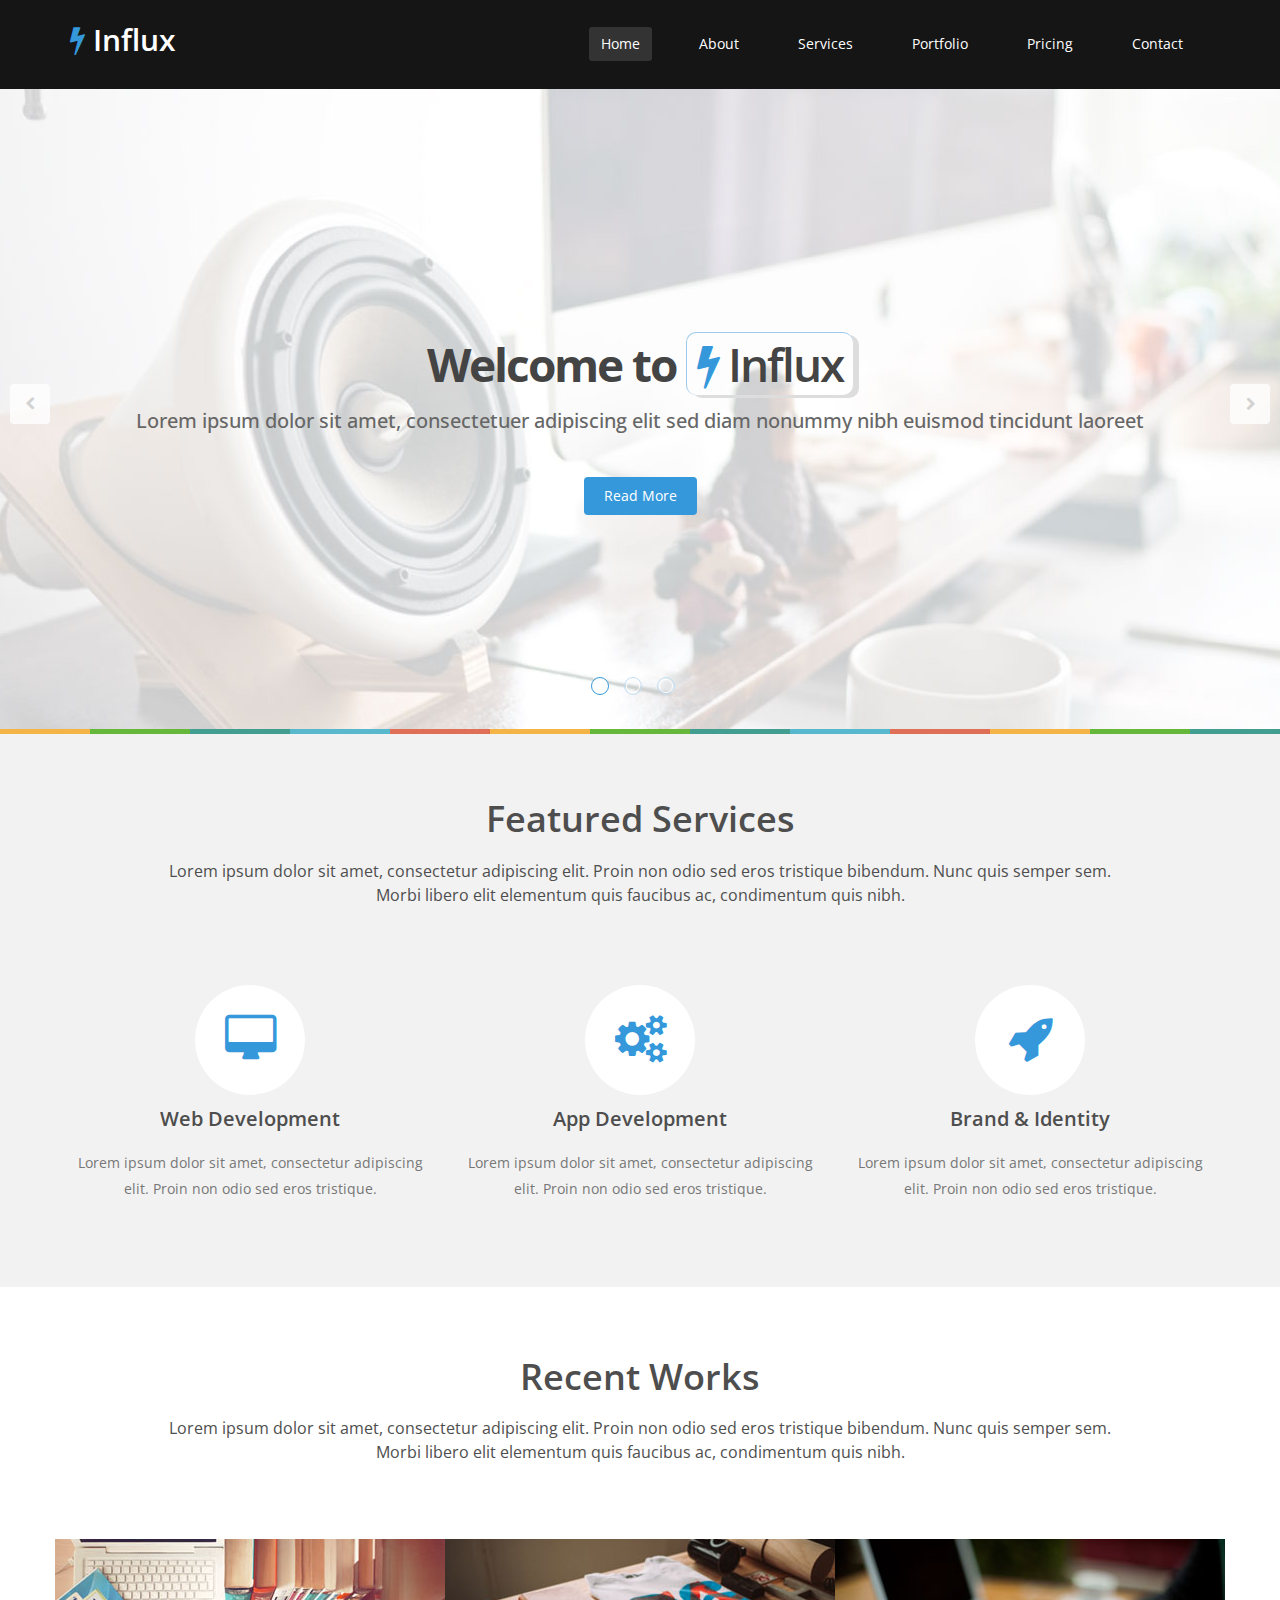
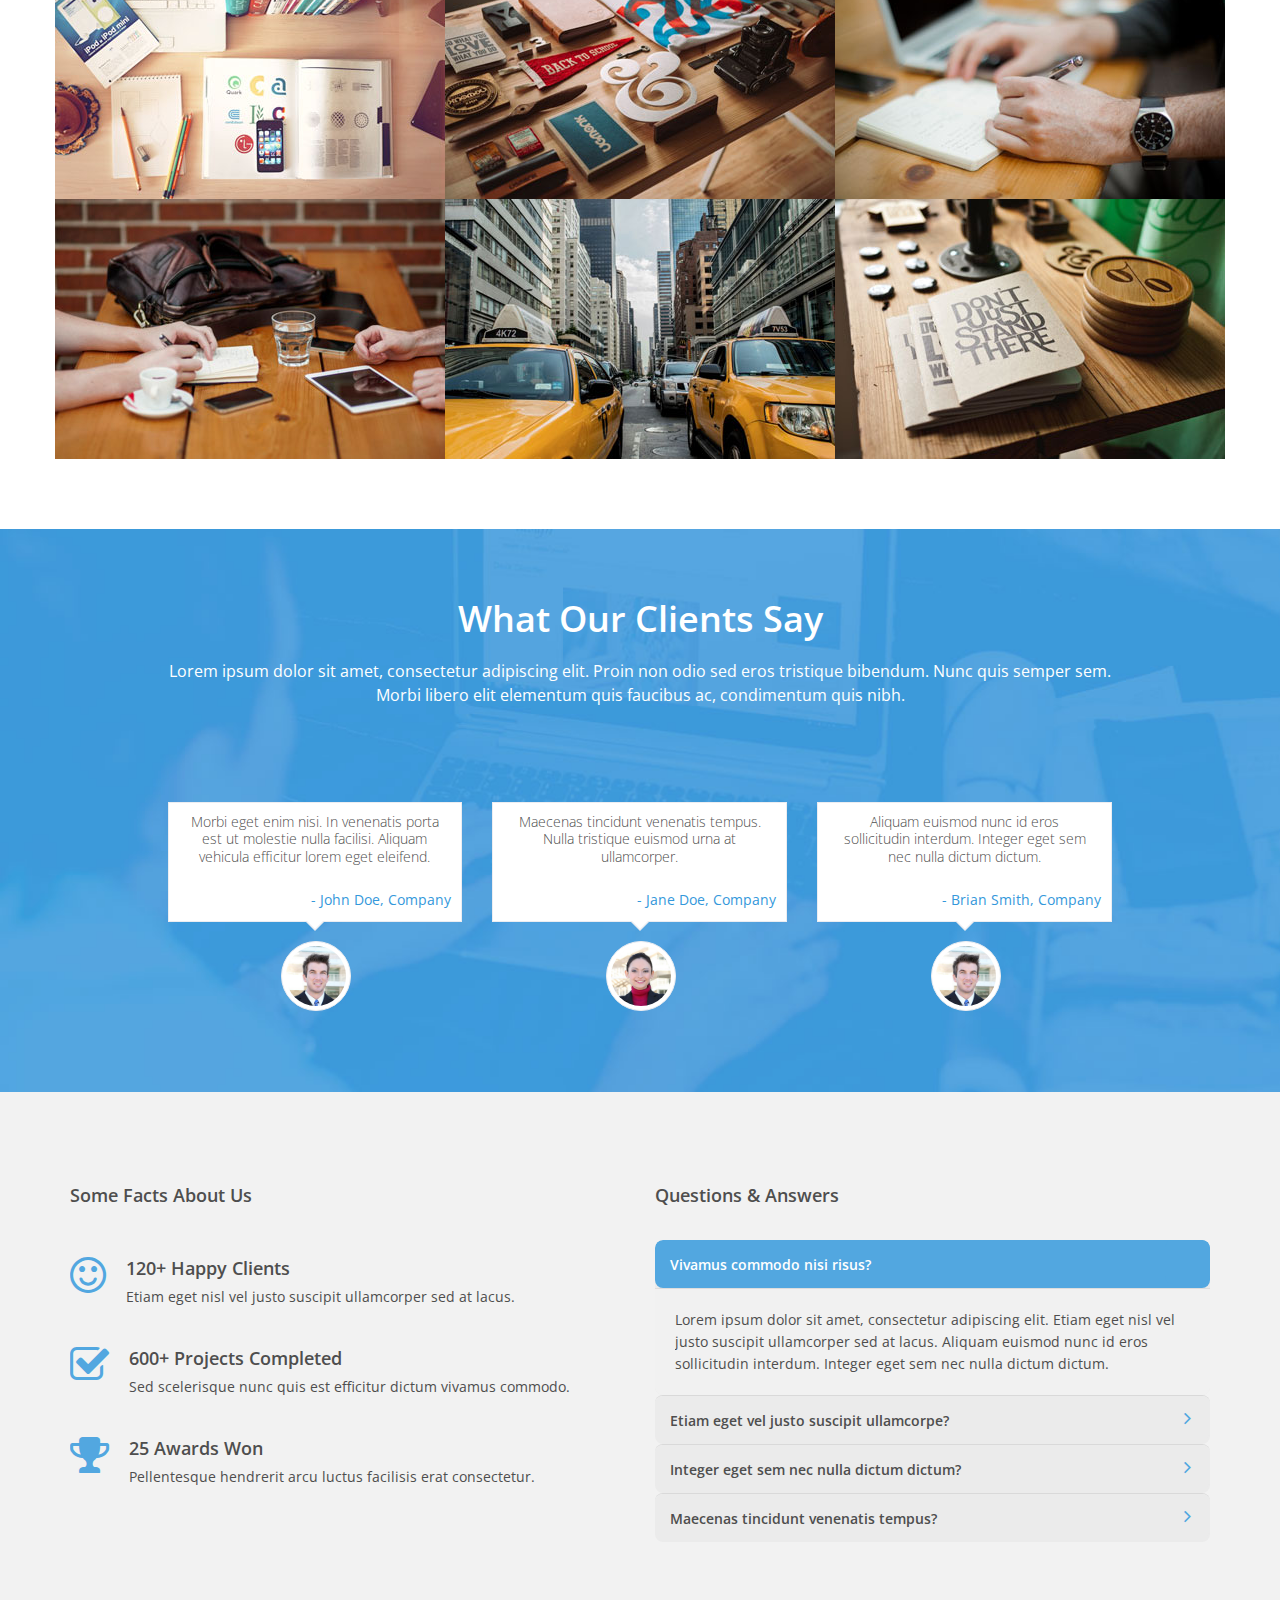
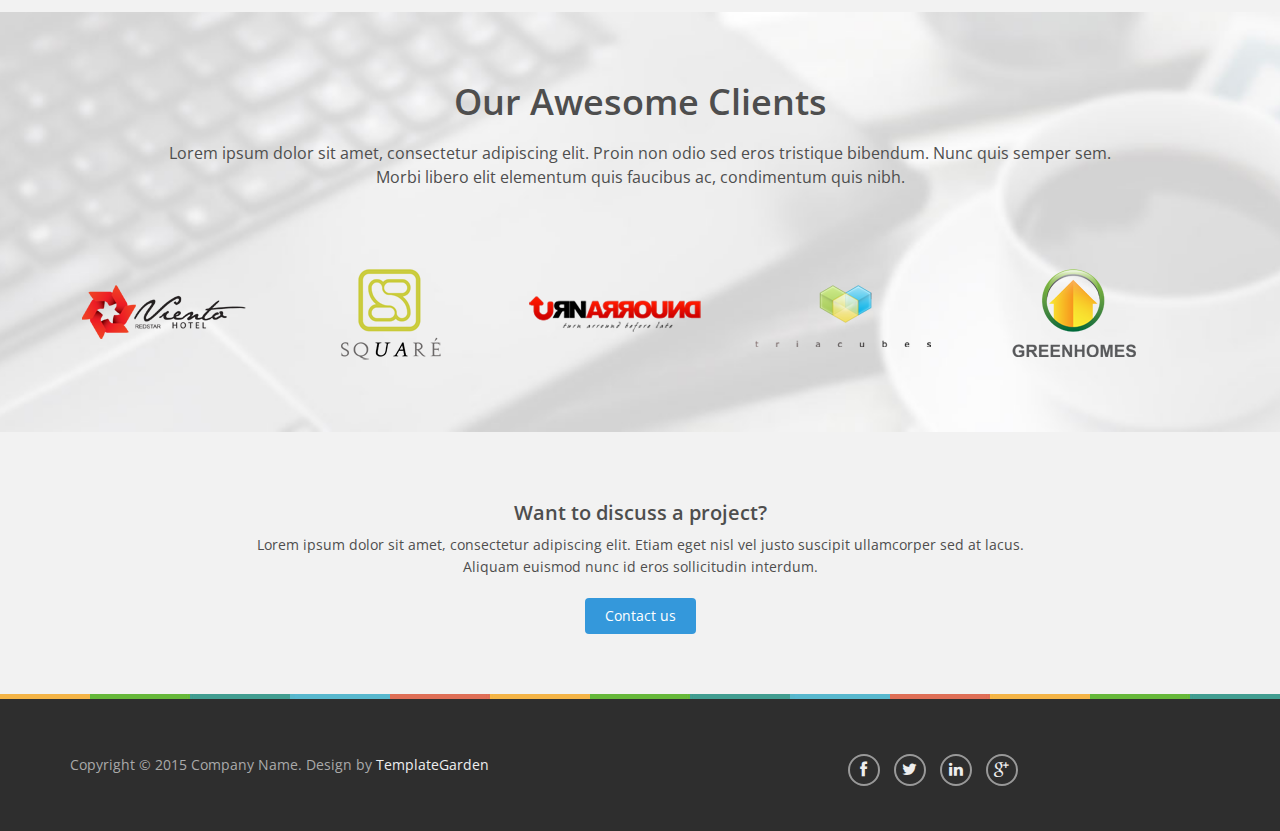
<file: Assignment 5/influx/index.html>
<!DOCTYPE html>
<html lang="en">
<head>
<meta charset="utf-8">
<meta name="viewport" content="width=device-width, initial-scale=1.0">
<title>Influx</title>
<meta name="description" content="">

<!-- core CSS -->
<link href="css/bootstrap.min.css" rel="stylesheet">
<link href="css/font-awesome.min.css" rel="stylesheet">
<link href="css/prettyPhoto.css" rel="stylesheet">
<link href="css/main.css" rel="stylesheet">
<link href="css/responsive.css" rel="stylesheet">
<!--[if lt IE 9]>
    <script src="js/html5shiv.js"></script>
    <script src="js/respond.min.js"></script>
    <![endif]-->
</head>
<!--/head-->

<body class="homepage">
<header id="header">
  <nav class="navbar navbar-inverse" role="banner">
    <div class="container">
      <div class="navbar-header">
        <button type="button" class="navbar-toggle" data-toggle="collapse" data-target=".navbar-collapse"> <span class="sr-only">Toggle navigation</span> <span class="icon-bar"></span> <span class="icon-bar"></span> <span class="icon-bar"></span> </button>
        <a class="navbar-brand" href="index.html"><i class="fa fa-bolt"></i> Influx</a></div>
      <div class="collapse navbar-collapse navbar-right">
        <ul class="nav navbar-nav">
          <li class="active"><a href="index.html">Home</a></li>
          <li><a href="about-us.html">About</a></li>
          <li><a href="services.html">Services</a></li>
          <li><a href="portfolio.html">Portfolio</a></li>
          <li><a href="pricing.html">Pricing</a></li>
          <li><a href="contact-us.html">Contact</a></li>
        </ul>
      </div>
    </div>
    <!--/.container--> 
  </nav>
  <!--/nav--> 
  
</header>
<!--/header-->

<section id="main-slider" class="no-margin">
  <div class="carousel slide">
    <ol class="carousel-indicators">
      <li data-target="#main-slider" data-slide-to="0" class="active"></li>
      <li data-target="#main-slider" data-slide-to="1"></li>
      <li data-target="#main-slider" data-slide-to="2"></li>
    </ol>
    <div class="carousel-inner">
      <div class="item active" style="background-image: url(images/slider/bg1.jpg)">
        <div class="container">
          <div class="row slide-margin">
            <div class="col-sm-12">
              <div class="carousel-content">
                <h1>Welcome to <span class="logo"><i class="fa fa-bolt"></i> Influx</span></h1>
                <h2>Lorem ipsum dolor sit amet, consectetuer adipiscing elit sed diam nonummy nibh euismod tincidunt laoreet</h2>
                <a class="btn-slide" href="about-us.html">Read More</a> </div>
            </div>
          </div>
        </div>
      </div>
      <!--/.item-->
      
      <div class="item" style="background-image: url(images/slider/bg2.jpg)">
        <div class="container">
          <div class="row slide-margin">
            <div class="col-sm-12">
              <div class="carousel-content">
                <h1>Typi non habent claritatem insitam</h1>
                <h2>Lorem ipsum dolor sit amet, consectetuer adipiscing elit sed diam nonummy nibh euismod tincidunt laoreet</h2>
                <a class="btn-slide" href="about-us.html">Read More</a> </div>
            </div>
          </div>
        </div>
      </div>
      <!--/.item-->
      
      <div class="item" style="background-image: url(images/slider/bg3.jpg)">
        <div class="container">
          <div class="row slide-margin">
            <div class="col-sm-12">
              <div class="carousel-content">
                <h1>Mirum est notare quam littera gothica</h1>
                <h2>Lorem ipsum dolor sit amet, consectetuer adipiscing elit sed diam nonummy nibh euismod tincidunt laoreet</h2>
                <a class="btn-slide" href="about-us.html">Read More</a> </div>
            </div>
          </div>
        </div>
      </div>
      <!--/.item--> 
    </div>
    <!--/.carousel-inner--> 
  </div>
  <!--/.carousel--> 
  <a class="prev hidden-xs" href="#main-slider" data-slide="prev"> <i class="fa fa-chevron-left"></i> </a> <a class="next hidden-xs" href="#main-slider" data-slide="next"> <i class="fa fa-chevron-right"></i> </a> </section>
<!--/#main-slider-->
<div class="color-border"> </div>
<section id="feature" >
  <div class="container">
    <div class="center">
      <h2>Featured Services</h2>
      <p class="lead">Lorem ipsum dolor sit amet, consectetur adipiscing elit. Proin non odio sed eros tristique bibendum. Nunc quis semper sem.<br>
        Morbi libero elit elementum quis faucibus ac, condimentum quis nibh.</p>
    </div>
    <div class="row">
      <div class="features">
        <div class="col-md-4 col-sm-6">
          <div class="feature-wrap"> <i class="fa fa-desktop"></i>
            <h2>Web Development</h2>
            <h3>Lorem ipsum dolor sit amet, consectetur adipiscing elit. Proin non odio sed eros tristique.</h3>
          </div>
        </div>
        <!--/.col-md-4-->
        
        <div class="col-md-4 col-sm-6">
          <div class="feature-wrap"> <i class="fa fa-cogs"></i>
            <h2>App Development</h2>
            <h3>Lorem ipsum dolor sit amet, consectetur adipiscing elit. Proin non odio sed eros tristique.</h3>
          </div>
        </div>
        <!--/.col-md-4-->
        
        <div class="col-md-4 col-sm-6">
          <div class="feature-wrap"> <i class="fa fa-rocket"></i>
            <h2>Brand &amp; Identity</h2>
            <h3>Lorem ipsum dolor sit amet, consectetur adipiscing elit. Proin non odio sed eros tristique.</h3>
          </div>
        </div>
        <!--/.col-md-4--> 
      </div>
      <!--/.services--> 
    </div>
    <!--/.row--> 
  </div>
  <!--/.container--> 
</section>
<!--/#feature-->

<section id="recent-works">
  <div class="container">
    <div class="center">
      <h2>Recent Works</h2>
      <p class="lead">Lorem ipsum dolor sit amet, consectetur adipiscing elit. Proin non odio sed eros tristique bibendum. Nunc quis semper sem.<br>
        Morbi libero elit elementum quis faucibus ac, condimentum quis nibh.</p>
    </div>
    <div class="row">
      <div class="col-xs-12 col-sm-4 col-md-4">
        <div class="recent-work-wrap"> <img class="img-responsive" src="images/portfolio/recent/item1.jpg" alt="">
          <div class="overlay">
            <div class="recent-work-inner">
              <h3><a href="#">Lorem Ipsum</a> </h3>
              <p>Lorem ipsum dolor sit amet, consectetur adipiscing elit. Proin non odio sed eros tristique bibendum.</p>
              <a class="preview" href="images/portfolio/full/item1.jpg" rel="prettyPhoto" title=""><i class="fa fa-search"></i> View</a> </div>
          </div>
        </div>
      </div>
      <div class="col-xs-12 col-sm-4 col-md-4">
        <div class="recent-work-wrap"> <img class="img-responsive" src="images/portfolio/recent/item2.jpg" alt="">
          <div class="overlay">
            <div class="recent-work-inner">
              <h3><a href="#">Lorem Ipsum</a></h3>
              <p>Lorem ipsum dolor sit amet, consectetur adipiscing elit. Proin non odio sed eros tristique bibendum.</p>
              <a class="preview" href="images/portfolio/full/item2.jpg" rel="prettyPhoto"><i class="fa fa-search"></i> View</a> </div>
          </div>
        </div>
      </div>
      <div class="col-xs-12 col-sm-4 col-md-4">
        <div class="recent-work-wrap"> <img class="img-responsive" src="images/portfolio/recent/item3.jpg" alt="">
          <div class="overlay">
            <div class="recent-work-inner">
              <h3><a href="#">Lorem Ipsum</a></h3>
              <p>Lorem ipsum dolor sit amet, consectetur adipiscing elit. Proin non odio sed eros tristique bibendum.</p>
              <a class="preview" href="images/portfolio/full/item3.jpg" rel="prettyPhoto"><i class="fa fa-search"></i> View</a> </div>
          </div>
        </div>
      </div>
      <div class="col-xs-12 col-sm-4 col-md-4">
        <div class="recent-work-wrap"> <img class="img-responsive" src="images/portfolio/recent/item4.jpg" alt="">
          <div class="overlay">
            <div class="recent-work-inner">
              <h3><a href="#">Lorem Ipsum</a></h3>
              <p>Lorem ipsum dolor sit amet, consectetur adipiscing elit. Proin non odio sed eros tristique bibendum.</p>
              <a class="preview" href="images/portfolio/full/item4.jpg" rel="prettyPhoto"><i class="fa fa-search"></i> View</a> </div>
          </div>
        </div>
      </div>
      <div class="col-xs-12 col-sm-4 col-md-4">
        <div class="recent-work-wrap"> <img class="img-responsive" src="images/portfolio/recent/item5.jpg" alt="">
          <div class="overlay">
            <div class="recent-work-inner">
              <h3><a href="#">Lorem Ipsum</a></h3>
              <p>Lorem ipsum dolor sit amet, consectetur adipiscing elit. Proin non odio sed eros tristique bibendum.</p>
              <a class="preview" href="images/portfolio/full/item5.jpg" rel="prettyPhoto"><i class="fa fa-search"></i> View</a> </div>
          </div>
        </div>
      </div>
      <div class="col-xs-12 col-sm-4 col-md-4">
        <div class="recent-work-wrap"> <img class="img-responsive" src="images/portfolio/recent/item6.jpg" alt="">
          <div class="overlay">
            <div class="recent-work-inner">
              <h3><a href="#">Lorem Ipsum</a></h3>
              <p>Lorem ipsum dolor sit amet, consectetur adipiscing elit. Proin non odio sed eros tristique bibendum.</p>
              <a class="preview" href="images/portfolio/full/item6.jpg" rel="prettyPhoto"><i class="fa fa-search"></i> View</a> </div>
          </div>
        </div>
      </div>
    </div>
    <!--/.row--> 
  </div>
  <!--/.container--> 
</section>
<!--/#recent-works-->

<section id="testimonials" class="service-item">
  <div class="container">
    <div class="center">
      <h2>What Our Clients Say</h2>
      <p class="lead">Lorem ipsum dolor sit amet, consectetur adipiscing elit. Proin non odio sed eros tristique bibendum. Nunc quis semper sem.<br>
        Morbi libero elit elementum quis faucibus ac, condimentum quis nibh.</p>
    </div>
    <div class="row">
      <div class="col-md-10 col-md-offset-1">
        <div class="row testimonials">
          <div class="col-sm-4">
            <blockquote>
              <p class="clients-words">Morbi eget enim nisi. In venenatis porta est ut molestie nulla facilisi. Aliquam vehicula efficitur lorem eget eleifend.</p>
              <span class="clients-name">- John Doe, Company</span> <img class="img-circle img-thumbnail" src="images/testimonials/man1.jpg"> </blockquote>
          </div>
          <div class="col-sm-4">
            <blockquote>
              <p class="clients-words">Maecenas tincidunt venenatis tempus. Nulla tristique euismod urna at ullamcorper.</p>
              <span class="clients-name">- Jane Doe, Company</span> <img class="img-circle img-thumbnail" src="images/testimonials/woman1.jpg"> </blockquote>
          </div>
          <div class="col-sm-4">
            <blockquote>
              <p  class="clients-words">Aliquam euismod nunc id eros sollicitudin interdum. Integer eget sem nec nulla dictum dictum.</p>
              <span class="clients-name">- Brian Smith, Company</span> <img class="img-circle img-thumbnail" src="images/testimonials/man1.jpg"> </blockquote>
          </div>
        </div>
        <!--/.row--> 
      </div>
      <!--/.col--> 
    </div>
    <!--/.row--> 
  </div>
  <!--/.container--> 
</section>
<!--/#testimonials-->

<section id="middle">
  <div class="container">
    <div class="row">
      <div class="col-sm-6">
        <h3>Some Facts About Us</h3>
        <br>
        <div class="media"> <i class="fa fa-smile-o pull-left fa-3x"></i>
          <div class="media-body">
            <h3 class="media-heading"> 120+ Happy Clients </h3>
            Etiam eget nisl vel justo suscipit ullamcorper sed at lacus.</div>
        </div>
        <br>
        <div class="media"> <i class="fa fa-check-square-o pull-left fa-3x"></i>
          <div class="media-body">
            <h3 class="media-heading"> 600+ Projects Completed </h3>
            Sed scelerisque nunc quis est efficitur dictum vivamus commodo.</div>
        </div>
        <br>
        <div class="media"> <i class="fa fa-trophy pull-left fa-3x"></i>
          <div class="media-body">
            <h3 class="media-heading"> 25 Awards Won </h3>
            Pellentesque hendrerit arcu luctus facilisis erat consectetur.</div>
        </div>
      </div>
      <!--/.col-sm-6-->
      
      <div class="col-sm-6">
        <div class="accordion">
          <h3>Questions & Answers</h3>
          <br>
          <div class="panel-group" id="accordion1">
            <div class="panel panel-default">
              <div class="panel-heading active">
                <h3 class="panel-title"> <a class="accordion-toggle" data-toggle="collapse" data-parent="#accordion1" href="#collapseOne1"> Vivamus commodo nisi risus? <i class="fa fa-angle-right pull-right"></i> </a> </h3>
              </div>
              <div id="collapseOne1" class="panel-collapse collapse in">
                <div class="panel-body">
                  <div class="media accordion-inner">
                    <div class="media-body">Lorem ipsum dolor sit amet, consectetur adipiscing elit. Etiam eget nisl vel justo suscipit ullamcorper sed at lacus. Aliquam euismod nunc id eros sollicitudin interdum. Integer eget sem nec nulla dictum dictum. </div>
                  </div>
                </div>
              </div>
            </div>
            <div class="panel panel-default">
              <div class="panel-heading">
                <h3 class="panel-title"> <a class="accordion-toggle" data-toggle="collapse" data-parent="#accordion1" href="#collapseTwo1"> Etiam eget vel justo suscipit ullamcorpe? <i class="fa fa-angle-right pull-right"></i> </a> </h3>
              </div>
              <div id="collapseTwo1" class="panel-collapse collapse">
                <div class="panel-body">Lorem ipsum dolor sit amet, consectetur adipiscing elit. Etiam eget nisl vel justo suscipit ullamcorper sed at lacus. Aliquam euismod nunc id eros sollicitudin interdum. Integer eget sem nec nulla dictum dictum. </div>
              </div>
            </div>
            <div class="panel panel-default">
              <div class="panel-heading">
                <h3 class="panel-title"> <a class="accordion-toggle" data-toggle="collapse" data-parent="#accordion1" href="#collapseThree1"> Integer eget sem nec nulla dictum dictum? <i class="fa fa-angle-right pull-right"></i> </a> </h3>
              </div>
              <div id="collapseThree1" class="panel-collapse collapse">
                <div class="panel-body">Lorem ipsum dolor sit amet, consectetur adipiscing elit. Etiam eget nisl vel justo suscipit ullamcorper sed at lacus. Aliquam euismod nunc id eros sollicitudin interdum. Integer eget sem nec nulla dictum dictum. </div>
              </div>
            </div>
            <div class="panel panel-default">
              <div class="panel-heading">
                <h3 class="panel-title"> <a class="accordion-toggle" data-toggle="collapse" data-parent="#accordion1" href="#collapseFour1"> Maecenas tincidunt venenatis tempus? <i class="fa fa-angle-right pull-right"></i> </a> </h3>
              </div>
              <div id="collapseFour1" class="panel-collapse collapse">
                <div class="panel-body">Lorem ipsum dolor sit amet, consectetur adipiscing elit. Etiam eget nisl vel justo suscipit ullamcorper sed at lacus. Aliquam euismod nunc id eros sollicitudin interdum. Integer eget sem nec nulla dictum dictum. </div>
              </div>
            </div>
          </div>
          <!--/#accordion1--> 
        </div>
      </div>
    </div>
    <!--/.row--> 
  </div>
  <!--/.container--> 
</section>
<!--/#middle-->

<section id="partner">
  <div class="container">
    <div class="center">
      <h2>Our Awesome Clients</h2>
      <p class="lead">Lorem ipsum dolor sit amet, consectetur adipiscing elit. Proin non odio sed eros tristique bibendum. Nunc quis semper sem.<br>
        Morbi libero elit elementum quis faucibus ac, condimentum quis nibh.</p>
    </div>
    <div class="partners">
      <ul>
        <li> <a href="#"><img class="img-responsive" src="images/partners/partner1.png"></a></li>
        <li> <a href="#"><img class="img-responsive" src="images/partners/partner2.png"></a></li>
        <li> <a href="#"><img class="img-responsive" src="images/partners/partner3.png"></a></li>
        <li> <a href="#"><img class="img-responsive" src="images/partners/partner4.png"></a></li>
        <li> <a href="#"><img class="img-responsive" src="images/partners/partner5.png"></a></li>
      </ul>
    </div>
  </div>
  <!--/.container--> 
</section>
<!--/#partner-->

<section id="get-started">
  <div class="container">
    <div class="row">
      <div class="col-sm-12">
        <h2>Want to discuss a project?</h2>
        <p>Lorem ipsum dolor sit amet, consectetur adipiscing elit. Etiam eget nisl vel justo suscipit ullamcorper sed at lacus.<br>
          Aliquam euismod nunc id eros sollicitudin interdum.</p>
        <a href="contact-us.html" class="btn btn-primary">Contact us</a> </div>
    </div>
  </div>
  <!--/.container--> 
</section>
<!--/#get-started-->

<div class="color-border"> </div>
<footer id="footer">
  <div class="container">
    <div class="row">
      <div class="col-sm-6">Copyright &copy; 2015 Company Name. Design by <a href="http://www.templategarden.com" rel="nofollow">TemplateGarden</a></div>
      <div class="col-sm-6">
        <div class="follow-us"> <a class="fa fa-facebook social-icon" href="#"></a> <a class="fa fa-twitter social-icon" href="#"></a> <a class="fa fa-linkedin social-icon" href="#"></a> <a class="fa fa-google-plus social-icon" href="#"></a> </div>
      </div>
    </div>
  </div>
</footer>
<!--/#footer--> 

<script src="js/jquery.js"></script> 
<script src="js/bootstrap.min.js"></script> 
<script src="js/jquery.prettyPhoto.js"></script> 
<script src="js/jquery.isotope.min.js"></script> 
<script src="js/main.js"></script>
</body>
</html>
</file>
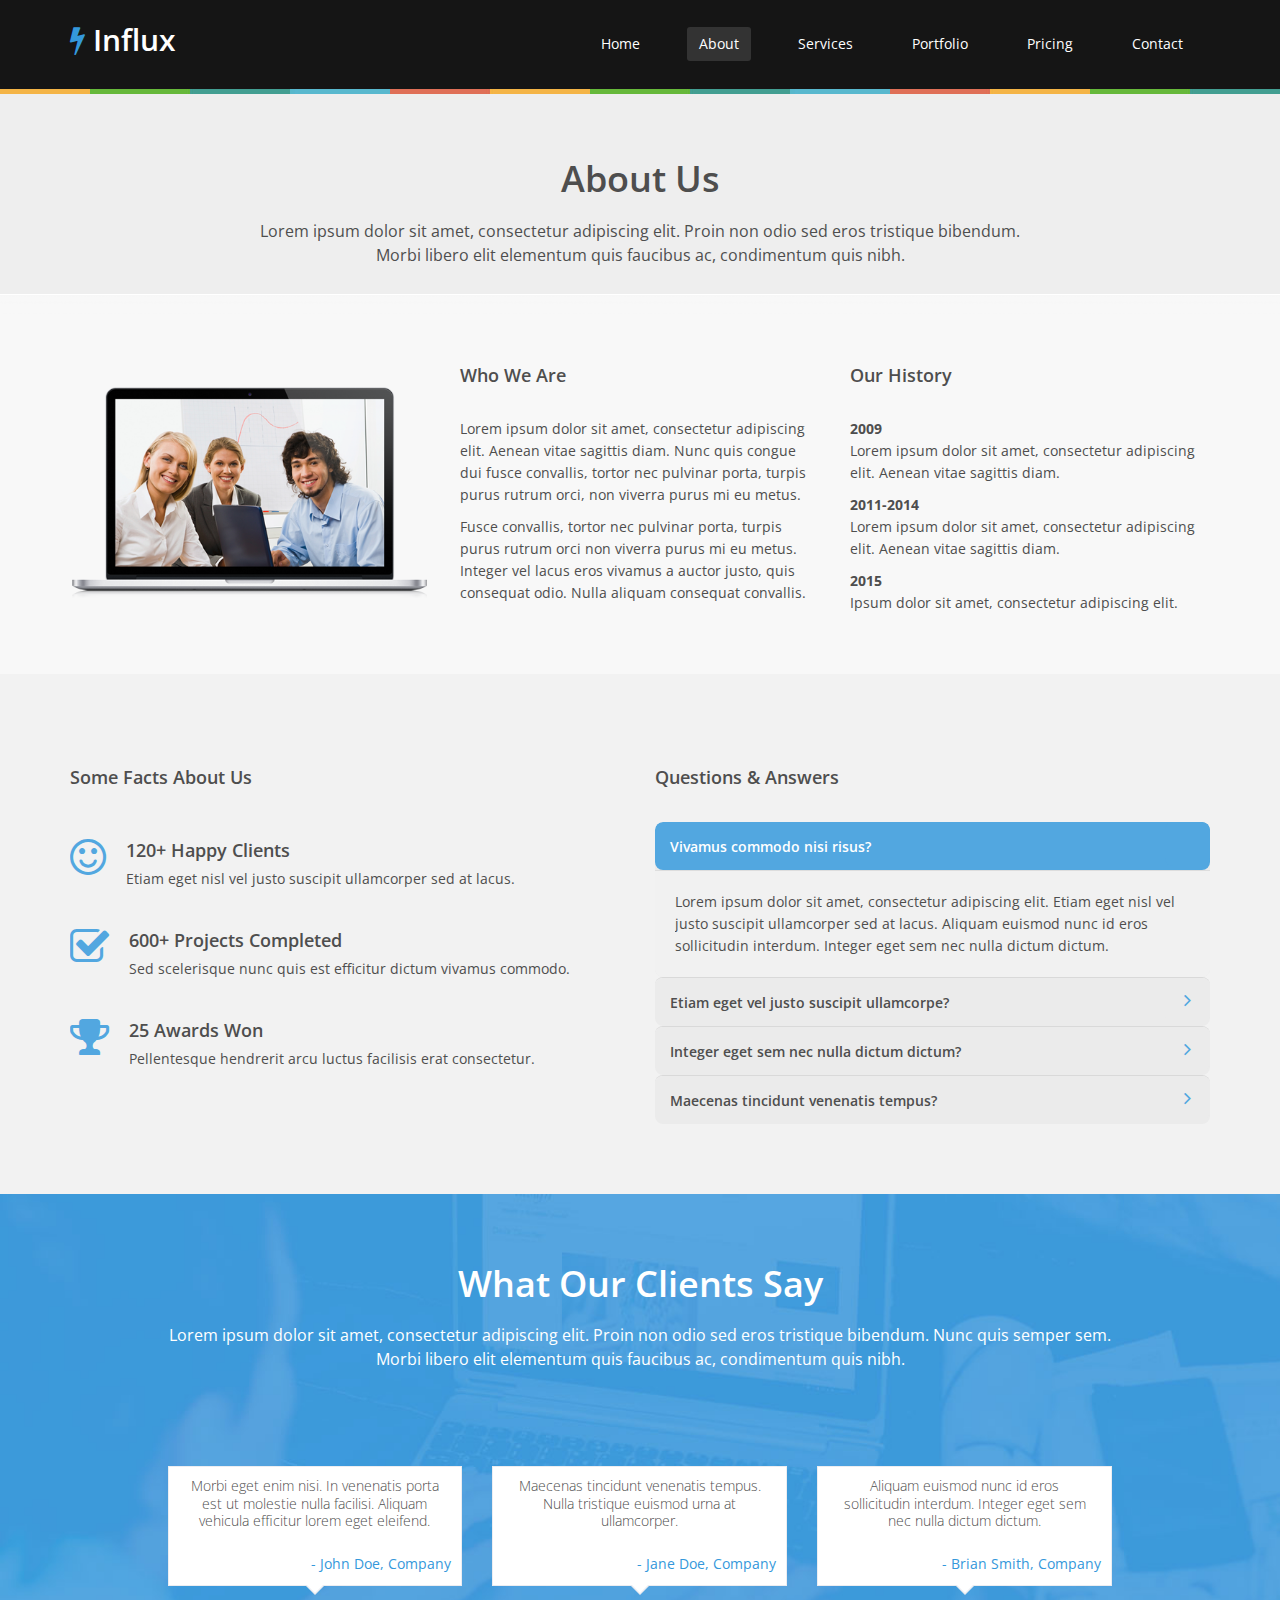
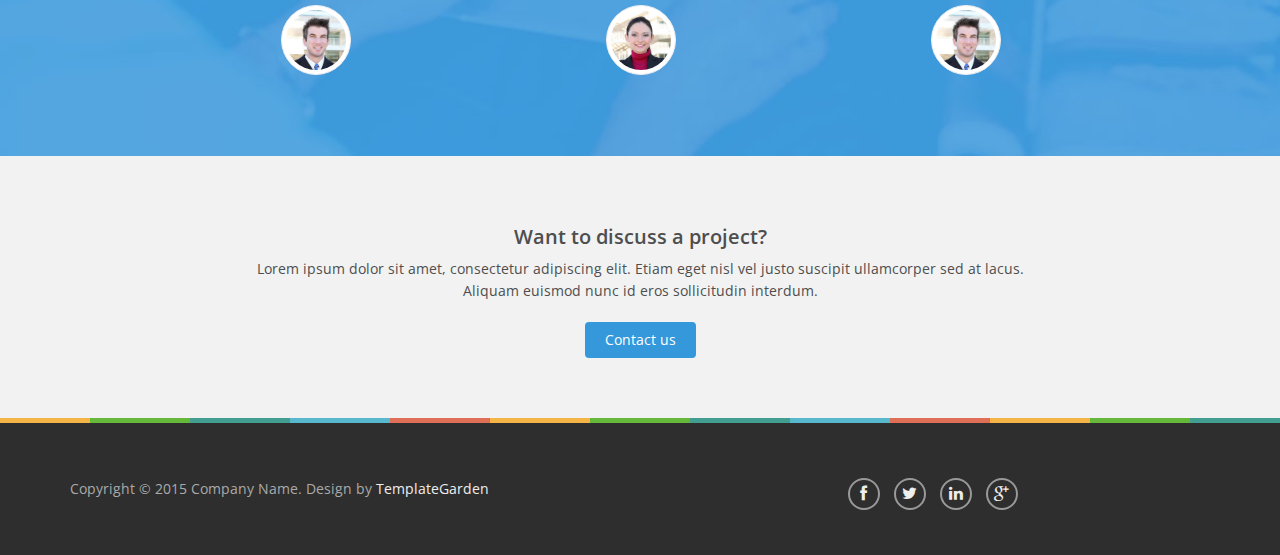
<file: Assignment 5/influx/about-us.html>
<!DOCTYPE html>
<html lang="en">
<head>
<meta charset="utf-8">
<meta name="viewport" content="width=device-width, initial-scale=1.0">
<title>Influx | About Us</title>
<meta name="description" content="">

<!-- core CSS -->
<link href="css/bootstrap.min.css" rel="stylesheet">
<link href="css/font-awesome.min.css" rel="stylesheet">
<link href="css/prettyPhoto.css" rel="stylesheet">
<link href="css/main.css" rel="stylesheet">
<link href="css/responsive.css" rel="stylesheet">

<!--[if lt IE 9]>
    <script src="js/html5shiv.js"></script>
    <script src="js/respond.min.js"></script>
    <![endif]-->
</head>
<!--/head-->

<body>
<header id="header">
  <nav class="navbar navbar-inverse" role="banner">
    <div class="container">
      <div class="navbar-header">
        <button type="button" class="navbar-toggle" data-toggle="collapse" data-target=".navbar-collapse"> <span class="sr-only">Toggle navigation</span> <span class="icon-bar"></span> <span class="icon-bar"></span> <span class="icon-bar"></span> </button>
        <a class="navbar-brand" href="index.html"><i class="fa fa-bolt"></i> Influx</a></a> </div>
      <div class="collapse navbar-collapse navbar-right">
        <ul class="nav navbar-nav">
          <li><a href="index.html">Home</a></li>
          <li class="active"><a href="about-us.html">About</a></li>
          <li><a href="services.html">Services</a></li>
          <li><a href="portfolio.html">Portfolio</a></li>
          <li><a href="pricing.html">Pricing</a></li>
          <li><a href="contact-us.html">Contact</a></li>
        </ul>
      </div>
    </div>
    <!--/.container--> 
  </nav>
  <!--/nav--> 
  
</header>
<!--/header-->
<div class="color-border"> </div>
<section id="inner-page">
  <div class="container">
    <div class="center">
      <h2>About Us</h2>
      <p class="lead">Lorem ipsum dolor sit amet, consectetur adipiscing elit. Proin non odio sed eros tristique bibendum.<br>
        Morbi libero elit elementum quis faucibus ac, condimentum quis nibh.</p>
    </div>
    <div class="about-us">
      <div class="row">
        <div class="col-md-4 col-sm-6"><img src="images/about.png" class="img-responsive" alt=""/> </div>
        <!--/.col-md-4-->
        
        <div class="col-md-4 col-sm-6">
          <h3>Who We Are</h3>
          <p>Lorem ipsum dolor sit amet, consectetur adipiscing elit. Aenean vitae sagittis diam. Nunc quis congue dui fusce convallis, tortor nec pulvinar porta, turpis purus rutrum orci, non viverra purus mi eu metus.</p>
          <p>Fusce convallis, tortor nec pulvinar porta, turpis purus rutrum orci non viverra purus mi eu metus. Integer vel lacus eros vivamus a auctor justo, quis consequat odio. Nulla aliquam consequat convallis.</p>
        </div>
        <!--/.col-md-4-->
        
        <div class="col-md-4 col-sm-6">
          <h3>Our History</h3>
          <p><strong>2009</strong><br>
            Lorem ipsum dolor sit amet, consectetur adipiscing elit. Aenean vitae sagittis diam.</p>
          <p><strong>2011-2014</strong><br>
            Lorem ipsum dolor sit amet, consectetur adipiscing elit. Aenean vitae sagittis diam.</p>
          <p><strong>2015</strong><br>
            Ipsum dolor sit amet, consectetur adipiscing elit.</p>
        </div>
        <!--/.col-md-4--> 
      </div>
      <!--/.row--> 
    </div>
  </div>
  <!--/.container--> 
</section>
<!--/inner-page-->

<section id="middle">
  <div class="container">
    <div class="row">
      <div class="col-sm-6">
        <h3>Some Facts About Us</h3>
        <br>
        <div class="media"> <i class="fa fa-smile-o pull-left fa-3x"></i>
          <div class="media-body">
            <h3 class="media-heading"> 120+ Happy Clients </h3>
            Etiam eget nisl vel justo suscipit ullamcorper sed at lacus.</div>
        </div>
        <br>
        <div class="media"> <i class="fa fa-check-square-o pull-left fa-3x"></i>
          <div class="media-body">
            <h3 class="media-heading"> 600+ Projects Completed </h3>
            Sed scelerisque nunc quis est efficitur dictum vivamus commodo.</div>
        </div>
        <br>
        <div class="media"> <i class="fa fa-trophy pull-left fa-3x"></i>
          <div class="media-body">
            <h3 class="media-heading"> 25 Awards Won </h3>
            Pellentesque hendrerit arcu luctus facilisis erat consectetur.</div>
        </div>
      </div>
      <div class="col-sm-6">
        <div class="accordion">
          <h3>Questions & Answers</h3>
          <br>
          <div class="panel-group" id="accordion1">
            <div class="panel panel-default">
              <div class="panel-heading active">
                <h3 class="panel-title"> <a class="accordion-toggle" data-toggle="collapse" data-parent="#accordion1" href="#collapseOne1"> Vivamus commodo nisi risus? <i class="fa fa-angle-right pull-right"></i> </a> </h3>
              </div>
              <div id="collapseOne1" class="panel-collapse collapse in">
                <div class="panel-body">
                  <div class="media accordion-inner">
                    <div class="media-body">Lorem ipsum dolor sit amet, consectetur adipiscing elit. Etiam eget nisl vel justo suscipit ullamcorper sed at lacus. Aliquam euismod nunc id eros sollicitudin interdum. Integer eget sem nec nulla dictum dictum. </div>
                  </div>
                </div>
              </div>
            </div>
            <div class="panel panel-default">
              <div class="panel-heading">
                <h3 class="panel-title"> <a class="accordion-toggle" data-toggle="collapse" data-parent="#accordion1" href="#collapseTwo1"> Etiam eget vel justo suscipit ullamcorpe? <i class="fa fa-angle-right pull-right"></i> </a> </h3>
              </div>
              <div id="collapseTwo1" class="panel-collapse collapse">
                <div class="panel-body">Lorem ipsum dolor sit amet, consectetur adipiscing elit. Etiam eget nisl vel justo suscipit ullamcorper sed at lacus. Aliquam euismod nunc id eros sollicitudin interdum. Integer eget sem nec nulla dictum dictum. </div>
              </div>
            </div>
            <div class="panel panel-default">
              <div class="panel-heading">
                <h3 class="panel-title"> <a class="accordion-toggle" data-toggle="collapse" data-parent="#accordion1" href="#collapseThree1"> Integer eget sem nec nulla dictum dictum? <i class="fa fa-angle-right pull-right"></i> </a> </h3>
              </div>
              <div id="collapseThree1" class="panel-collapse collapse">
                <div class="panel-body">Lorem ipsum dolor sit amet, consectetur adipiscing elit. Etiam eget nisl vel justo suscipit ullamcorper sed at lacus. Aliquam euismod nunc id eros sollicitudin interdum. Integer eget sem nec nulla dictum dictum. </div>
              </div>
            </div>
            <div class="panel panel-default">
              <div class="panel-heading">
                <h3 class="panel-title"> <a class="accordion-toggle" data-toggle="collapse" data-parent="#accordion1" href="#collapseFour1"> Maecenas tincidunt venenatis tempus? <i class="fa fa-angle-right pull-right"></i> </a> </h3>
              </div>
              <div id="collapseFour1" class="panel-collapse collapse">
                <div class="panel-body">Lorem ipsum dolor sit amet, consectetur adipiscing elit. Etiam eget nisl vel justo suscipit ullamcorper sed at lacus. Aliquam euismod nunc id eros sollicitudin interdum. Integer eget sem nec nulla dictum dictum. </div>
              </div>
            </div>
          </div>
          <!--/#accordion1--> 
        </div>
      </div>
    </div>
    <!--/.row--> 
  </div>
  <!--/.container--> 
</section>
<!--/#middle-->

<section id="testimonials" class="service-item">
  <div class="container">
    <div class="center">
      <h2>What Our Clients Say</h2>
      <p class="lead">Lorem ipsum dolor sit amet, consectetur adipiscing elit. Proin non odio sed eros tristique bibendum. Nunc quis semper sem.<br>
        Morbi libero elit elementum quis faucibus ac, condimentum quis nibh.</p>
    </div>
    <div class="row">
      <div class="col-md-10 col-md-offset-1">
        <div class="row testimonials">
          <div class="col-sm-4">
            <blockquote>
              <p class="clients-words">Morbi eget enim nisi. In venenatis porta est ut molestie nulla facilisi. Aliquam vehicula efficitur lorem eget eleifend.</p>
              <span class="clients-name">- John Doe, Company</span> <img class="img-circle img-thumbnail" src="images/testimonials/man1.jpg"> </blockquote>
          </div>
          <div class="col-sm-4">
            <blockquote>
              <p class="clients-words">Maecenas tincidunt venenatis tempus. Nulla tristique euismod urna at ullamcorper.</p>
              <span class="clients-name">- Jane Doe, Company</span> <img class="img-circle img-thumbnail" src="images/testimonials/woman1.jpg"> </blockquote>
          </div>
          <div class="col-sm-4">
            <blockquote>
              <p  class="clients-words">Aliquam euismod nunc id eros sollicitudin interdum. Integer eget sem nec nulla dictum dictum.</p>
              <span class="clients-name">- Brian Smith, Company</span> <img class="img-circle img-thumbnail" src="images/testimonials/man1.jpg"> </blockquote>
          </div>
        </div>
        <!--/.row--> 
      </div>
      <!--/.col--> 
    </div>
    <!--/.row--> 
  </div>
  <!--/.container--> 
</section>
<!--/#testimonials-->

<section id="get-started">
  <div class="container">
    <div class="row">
      <div class="col-sm-12">
        <h2>Want to discuss a project?</h2>
        <p>Lorem ipsum dolor sit amet, consectetur adipiscing elit. Etiam eget nisl vel justo suscipit ullamcorper sed at lacus.<br>
          Aliquam euismod nunc id eros sollicitudin interdum.</p>
        <a href="contact-us.html" class="btn btn-primary">Contact us</a> </div>
    </div>
  </div>
  <!--/.container--> 
</section>
<!--/#get-started-->

<div class="color-border"> </div>
<footer id="footer">
  <div class="container">
    <div class="row">
      <div class="col-sm-6">Copyright &copy; 2015 Company Name. Design by <a href="http://www.templategarden.com" rel="nofollow">TemplateGarden</a></div>
      <div class="col-sm-6">
        <div class="follow-us"> <a class="fa fa-facebook social-icon" href="#"></a> <a class="fa fa-twitter social-icon" href="#"></a> <a class="fa fa-linkedin social-icon" href="#"></a> <a class="fa fa-google-plus social-icon" href="#"></a> </div>
      </div>
    </div>
  </div>
</footer>
<!--/#footer--> 

<script src="js/jquery.js"></script> 
<script src="js/bootstrap.min.js"></script> 
<script src="js/jquery.prettyPhoto.js"></script> 
<script src="js/jquery.isotope.min.js"></script> 
<script src="js/main.js"></script>
</body>
</html>
</file>
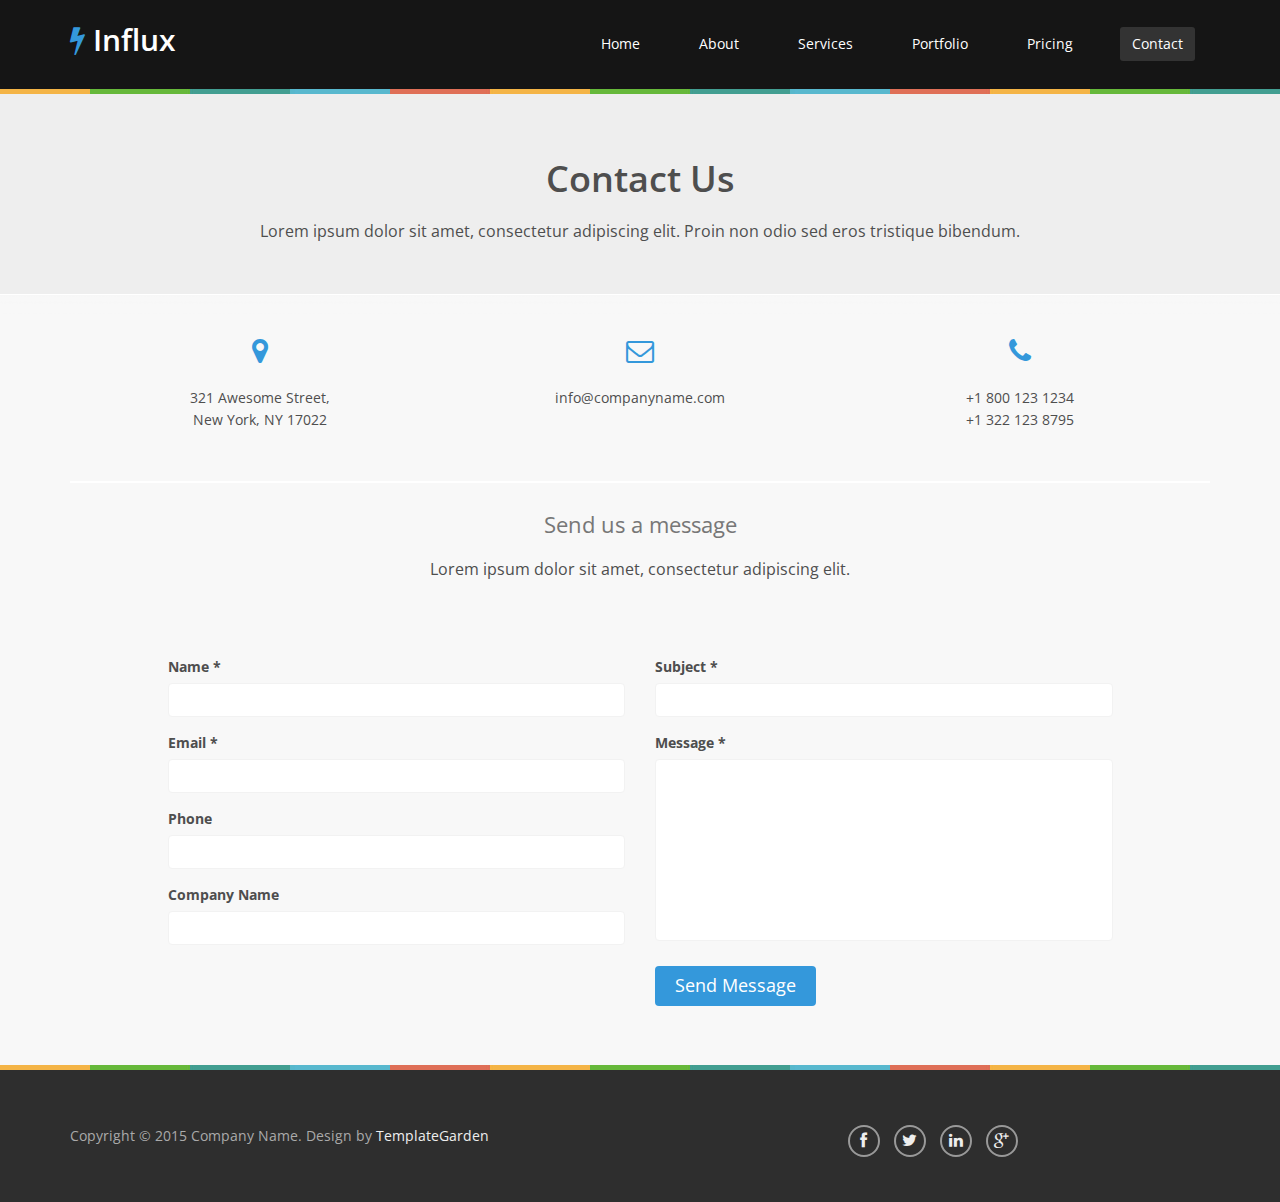
<file: Assignment 5/influx/contact-us.html>
<!DOCTYPE html>
<html lang="en">
<head>
<meta charset="utf-8">
<meta name="viewport" content="width=device-width, initial-scale=1.0">
<title>Influx | Contact Us</title>
<meta name="description" content="">

<!-- core CSS -->
<link href="css/bootstrap.min.css" rel="stylesheet">
<link href="css/font-awesome.min.css" rel="stylesheet">
<link href="css/prettyPhoto.css" rel="stylesheet">
<link href="css/main.css" rel="stylesheet">
<link href="css/responsive.css" rel="stylesheet">

<!--[if lt IE 9]>
    <script src="js/html5shiv.js"></script>
    <script src="js/respond.min.js"></script>
    <![endif]-->
</head>
<!--/head-->

<body>
<header id="header">
  <nav class="navbar navbar-inverse" role="banner">
    <div class="container">
      <div class="navbar-header">
        <button type="button" class="navbar-toggle" data-toggle="collapse" data-target=".navbar-collapse"> <span class="sr-only">Toggle navigation</span> <span class="icon-bar"></span> <span class="icon-bar"></span> <span class="icon-bar"></span> </button>
        <a class="navbar-brand" href="index.html"><i class="fa fa-bolt"></i> Influx</a></a> </div>
      <div class="collapse navbar-collapse navbar-right">
        <ul class="nav navbar-nav">
          <li><a href="index.html">Home</a></li>
          <li><a href="about-us.html">About</a></li>
          <li><a href="services.html">Services</a></li>
          <li><a href="portfolio.html">Portfolio</a></li>
          <li><a href="pricing.html">Pricing</a></li>
          <li class="active"><a href="contact-us.html">Contact</a></li>
        </ul>
      </div>
    </div>
    <!--/.container--> 
  </nav>
  <!--/nav--> 
  
</header>
<!--/header-->
<div class="color-border"> </div>
<section id="inner-page">
  <div class="container">
    <div class="center">
      <h2>Contact Us</h2>
      <p class="lead">Lorem ipsum dolor sit amet, consectetur adipiscing elit. Proin non odio sed eros tristique bibendum.</p>
    </div>
    <div class="row contact_top">
      <div class="col-md-4 contact_details"> <i class="fa fa-map-marker fa-2x"></i>
        <p>321 Awesome Street,<br>
          New York, NY 17022</p>
      </div>
      <div class="col-md-4 contact_details"> <i class="fa fa-envelope-o fa-2x"></i>
        <p>info@companyname.com</p>
      </div>
      <div class="col-md-4 contact_details"> <i class="fa fa-phone fa-2x"></i>
        <p>+1 800 123 1234<br>
          +1 322 123 8795</p>
      </div>
    </div>
    <!--/.row-->
    <div class="center">
      <h3>Send us a message</h3>
      <p class="lead">Lorem ipsum dolor sit amet, consectetur adipiscing elit.</p>
    </div>
    <div class="row">
      <form id="main-contact-form" class="contact-form" name="contact-form" method="post" action=" ">
        <div class="col-sm-5 col-sm-offset-1">
          <div class="form-group">
            <label>Name *</label>
            <input type="text" name="name" class="form-control" required="required">
          </div>
          <div class="form-group">
            <label>Email *</label>
            <input type="email" name="email" class="form-control" required="required">
          </div>
          <div class="form-group">
            <label>Phone</label>
            <input type="number" class="form-control">
          </div>
          <div class="form-group">
            <label>Company Name</label>
            <input type="text" class="form-control">
          </div>
        </div>
        <div class="col-sm-5">
          <div class="form-group">
            <label>Subject *</label>
            <input type="text" name="subject" class="form-control" required="required">
          </div>
          <div class="form-group">
            <label>Message *</label>
            <textarea name="message" id="message" required class="form-control" rows="8"></textarea>
          </div>
          <div class="form-group">
            <button type="submit" name="submit" class="btn btn-primary btn-lg" required="required">Send Message</button>
          </div>
        </div>
      </form>
    </div>
    <!--/.row--> 
  </div>
  <!--/.container--> 
  <br>
  <br>
</section>
<!--/#inner-page-->

<div class="color-border"> </div>
<footer id="footer">
  <div class="container">
    <div class="row">
      <div class="col-sm-6">Copyright &copy; 2015 Company Name. Design by <a href="http://www.templategarden.com" rel="nofollow">TemplateGarden</a></div>
      <div class="col-sm-6">
        <div class="follow-us"> <a class="fa fa-facebook social-icon" href="#"></a> <a class="fa fa-twitter social-icon" href="#"></a> <a class="fa fa-linkedin social-icon" href="#"></a> <a class="fa fa-google-plus social-icon" href="#"></a> </div>
      </div>
    </div>
  </div>
</footer>
<!--/#footer--> 

<script src="js/jquery.js"></script> 
<script src="js/bootstrap.min.js"></script> 
<script src="js/jquery.prettyPhoto.js"></script> 
<script src="js/jquery.isotope.min.js"></script> 
<script src="js/main.js"></script>
</body>
</html>
</file>
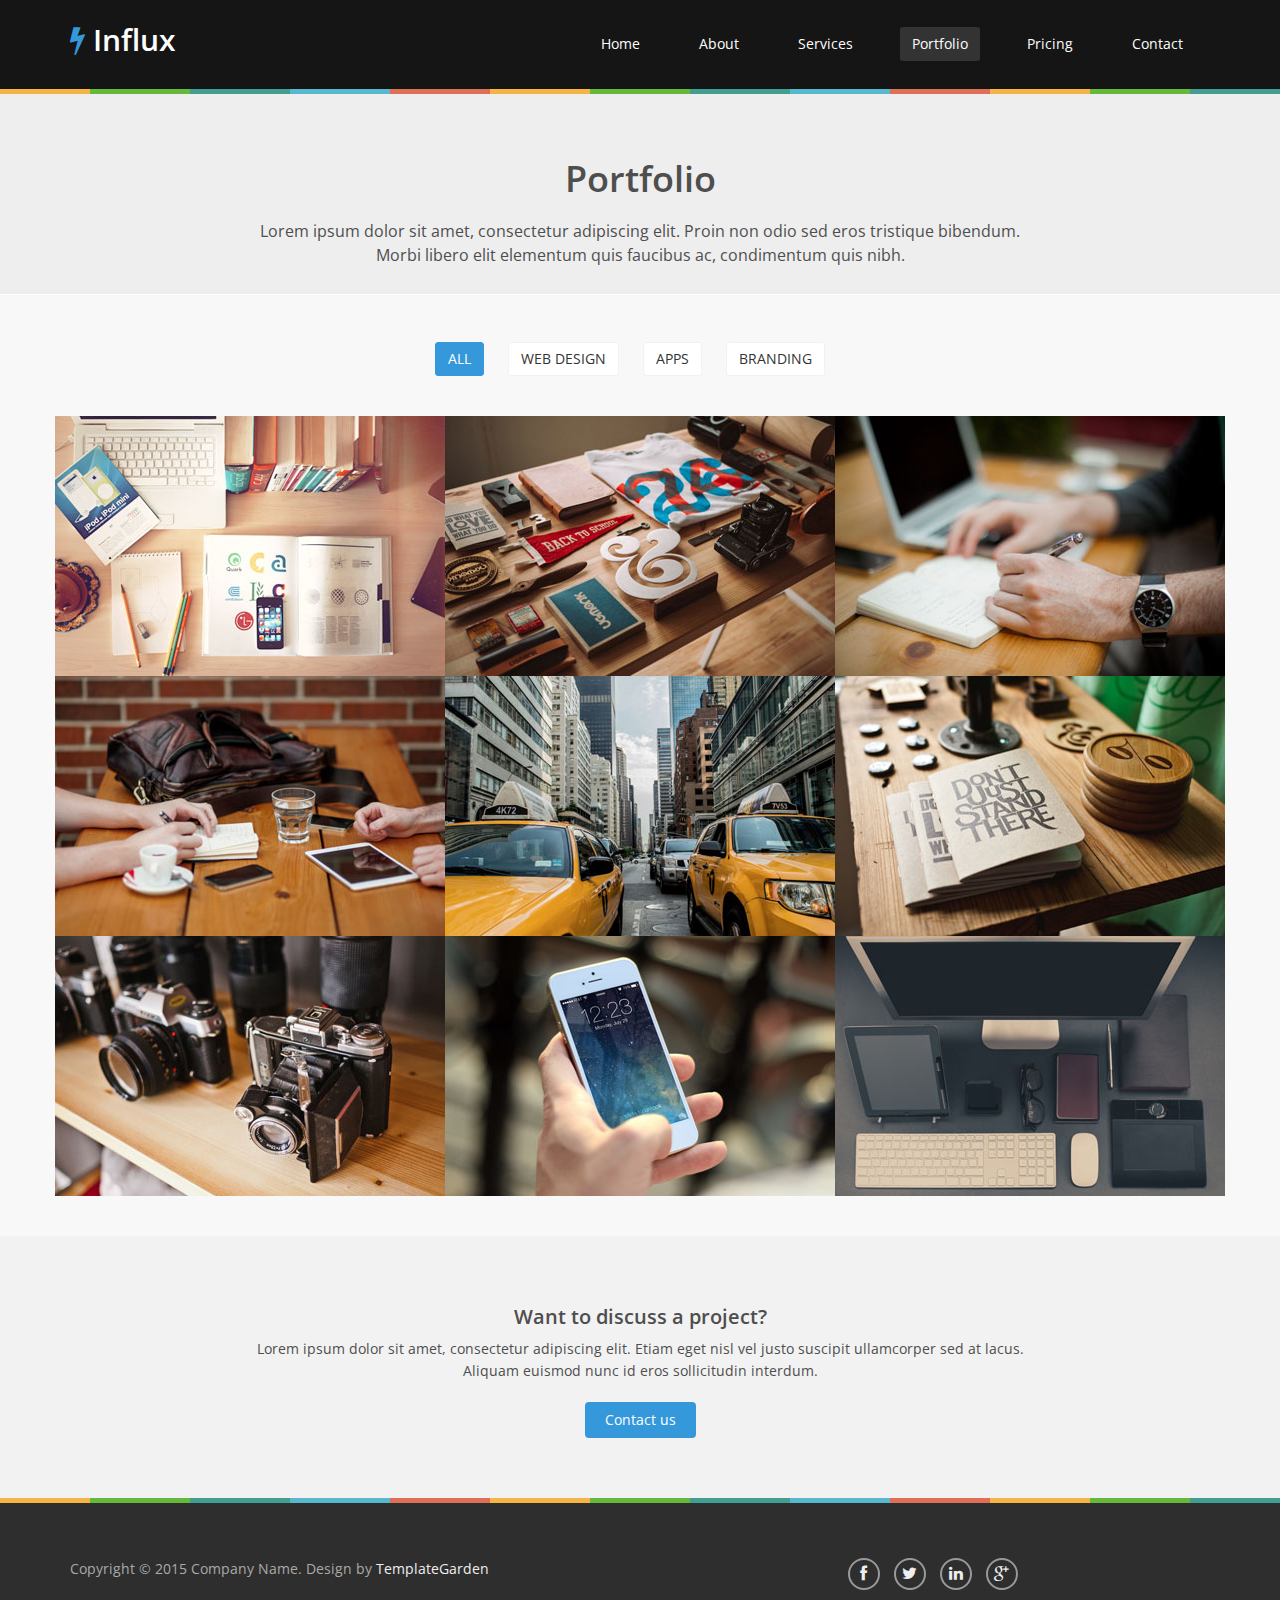
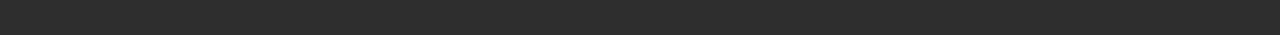
<file: Assignment 5/influx/portfolio.html>
<!DOCTYPE html>
<html lang="en">
<head>
<meta charset="utf-8">
<meta name="viewport" content="width=device-width, initial-scale=1.0">
<title>Influx | Portfolio</title>
<meta name="description" content="">

<!-- core CSS -->
<link href="css/bootstrap.min.css" rel="stylesheet">
<link href="css/font-awesome.min.css" rel="stylesheet">
<link href="css/prettyPhoto.css" rel="stylesheet">
<link href="css/main.css" rel="stylesheet">
<link href="css/responsive.css" rel="stylesheet">
<!--[if lt IE 9]>
    <script src="js/html5shiv.js"></script>
    <script src="js/respond.min.js"></script>
    <![endif]-->
</head>
<!--/head-->
<body>
<header id="header">
  <nav class="navbar navbar-inverse" role="banner">
    <div class="container">
      <div class="navbar-header">
        <button type="button" class="navbar-toggle" data-toggle="collapse" data-target=".navbar-collapse"> <span class="sr-only">Toggle navigation</span> <span class="icon-bar"></span> <span class="icon-bar"></span> <span class="icon-bar"></span> </button>
        <a class="navbar-brand" href="index.html"><i class="fa fa-bolt"></i> Influx</a></a> </div>
      <div class="collapse navbar-collapse navbar-right">
        <ul class="nav navbar-nav">
          <li><a href="index.html">Home</a></li>
          <li><a href="about-us.html">About</a></li>
          <li><a href="services.html">Services</a></li>
          <li class="active"><a href="portfolio.html">Portfolio</a></li>
          <li><a href="pricing.html">Pricing</a></li>
          <li><a href="contact-us.html">Contact</a></li>
        </ul>
      </div>
    </div>
    <!--/.container--> 
  </nav>
  <!--/nav--> 
  
</header>
<!--/header-->
<div class="color-border"> </div>
<section id="inner-page">
  <div class="container">
    <div class="center">
      <h2>Portfolio</h2>
      <p class="lead">Lorem ipsum dolor sit amet, consectetur adipiscing elit. Proin non odio sed eros tristique bibendum.<br>
        Morbi libero elit elementum quis faucibus ac, condimentum quis nibh.</p>
    </div>
    <ul class="portfolio-filter text-center">
      <li><a class="btn btn-default active" href="#" data-filter="*">All</a></li>
      <li><a class="btn btn-default" href="#" data-filter=".web">Web Design</a></li>
      <li><a class="btn btn-default" href="#" data-filter=".apps">Apps</a></li>
      <li><a class="btn btn-default" href="#" data-filter=".branding">Branding</a></li>
    </ul>
    <!--/#portfolio-filter-->
    
    <div class="row">
      <div class="portfolio-items">
        <div class="portfolio-item apps col-xs-12 col-sm-4 col-md-4">
          <div class="recent-work-wrap"> <img class="img-responsive" src="images/portfolio/recent/item1.jpg" alt="">
            <div class="overlay">
              <div class="recent-work-inner">
                <h3><a href="#">Lorem Ipsum</a> </h3>
                <p>Lorem ipsum dolor sit amet, consectetur adipiscing elit. Proin non odio sed eros tristique bibendum.</p>
                <a class="preview" href="images/portfolio/full/item1.jpg" rel="prettyPhoto" title=""><i class="fa fa-search"></i> View</a> </div>
            </div>
          </div>
        </div>
        <!--/.portfolio-item-->
        
        <div class="portfolio-item web col-xs-12 col-sm-4 col-md-4">
          <div class="recent-work-wrap"> <img class="img-responsive" src="images/portfolio/recent/item2.jpg" alt="">
            <div class="overlay">
              <div class="recent-work-inner">
                <h3><a href="#">Lorem Ipsum</a></h3>
                <p>Lorem ipsum dolor sit amet, consectetur adipiscing elit. Proin non odio sed eros tristique bibendum.</p>
                <a class="preview" href="images/portfolio/full/item2.jpg" rel="prettyPhoto"><i class="fa fa-search"></i> View</a> </div>
            </div>
          </div>
        </div>
        <!--/.portfolio-item-->
        
        <div class="portfolio-item branding col-xs-12 col-sm-4 col-md-4">
          <div class="recent-work-wrap"> <img class="img-responsive" src="images/portfolio/recent/item3.jpg" alt="">
            <div class="overlay">
              <div class="recent-work-inner">
                <h3><a href="#">Lorem Ipsum</a></h3>
                <p>Lorem ipsum dolor sit amet, consectetur adipiscing elit. Proin non odio sed eros tristique bibendum.</p>
                <a class="preview" href="images/portfolio/full/item3.jpg" rel="prettyPhoto"><i class="fa fa-search"></i> View</a> </div>
            </div>
          </div>
        </div>
        <!--/.portfolio-item-->
        
        <div class="portfolio-item web col-xs-12 col-sm-4 col-md-4">
          <div class="recent-work-wrap"> <img class="img-responsive" src="images/portfolio/recent/item4.jpg" alt="">
            <div class="overlay">
              <div class="recent-work-inner">
                <h3><a href="#">Lorem Ipsum</a></h3>
                <p>Lorem ipsum dolor sit amet, consectetur adipiscing elit. Proin non odio sed eros tristique bibendum.</p>
                <a class="preview" href="images/portfolio/full/item4.jpg" rel="prettyPhoto"><i class="fa fa-search"></i> View</a> </div>
            </div>
          </div>
        </div>
        <!--/.portfolio-item-->
        
        <div class="portfolio-item branding col-xs-12 col-sm-4 col-md-4">
          <div class="recent-work-wrap"> <img class="img-responsive" src="images/portfolio/recent/item5.jpg" alt="">
            <div class="overlay">
              <div class="recent-work-inner">
                <h3><a href="#">Lorem Ipsum</a></h3>
                <p>Lorem ipsum dolor sit amet, consectetur adipiscing elit. Proin non odio sed eros tristique bibendum.</p>
                <a class="preview" href="images/portfolio/full/item5.jpg" rel="prettyPhoto"><i class="fa fa-search"></i> View</a> </div>
            </div>
          </div>
        </div>
        <!--/.portfolio-item-->
        
        <div class="portfolio-item branding col-xs-12 col-sm-4 col-md-4">
          <div class="recent-work-wrap"> <img class="img-responsive" src="images/portfolio/recent/item6.jpg" alt="">
            <div class="overlay">
              <div class="recent-work-inner">
                <h3><a href="#">Lorem Ipsum</a></h3>
                <p>Lorem ipsum dolor sit amet, consectetur adipiscing elit. Proin non odio sed eros tristique bibendum.</p>
                <a class="preview" href="images/portfolio/full/item6.jpg" rel="prettyPhoto"><i class="fa fa-search"></i> View</a> </div>
            </div>
          </div>
        </div>
        <!--/.portfolio-item-->
        
        <div class="portfolio-item web col-xs-12 col-sm-4 col-md-4">
          <div class="recent-work-wrap"> <img class="img-responsive" src="images/portfolio/recent/item7.jpg" alt="">
            <div class="overlay">
              <div class="recent-work-inner">
                <h3><a href="#">Lorem Ipsum</a></h3>
                <p>Lorem ipsum dolor sit amet, consectetur adipiscing elit. Proin non odio sed eros tristique bibendum.</p>
                <a class="preview" href="images/portfolio/full/item7.jpg" rel="prettyPhoto"><i class="fa fa-search"></i> View</a> </div>
            </div>
          </div>
        </div>
        <!--/.portfolio-item-->
        
        <div class="portfolio-item apps col-xs-12 col-sm-4 col-md-4">
          <div class="recent-work-wrap"> <img class="img-responsive" src="images/portfolio/recent/item8.jpg" alt="">
            <div class="overlay">
              <div class="recent-work-inner">
                <h3><a href="#">Lorem Ipsum</a></h3>
                <p>Lorem ipsum dolor sit amet, consectetur adipiscing elit. Proin non odio sed eros tristique bibendum.</p>
                <a class="preview" href="images/portfolio/full/item8.jpg" rel="prettyPhoto"><i class="fa fa-search"></i> View</a> </div>
            </div>
          </div>
        </div>
        <!--/.portfolio-item-->
        
        <div class="portfolio-item web col-xs-12 col-sm-4 col-md-4">
          <div class="recent-work-wrap"> <img class="img-responsive" src="images/portfolio/recent/item9.jpg" alt="">
            <div class="overlay">
              <div class="recent-work-inner">
                <h3><a href="#">Lorem Ipsum</a></h3>
                <p>Lorem ipsum dolor sit amet, consectetur adipiscing elit. Proin non odio sed eros tristique bibendum.</p>
                <a class="preview" href="images/portfolio/full/item9.jpg" rel="prettyPhoto"><i class="fa fa-search"></i> View</a> </div>
            </div>
          </div>
        </div>
        <!--/.portfolio-item--> 
      </div>
    </div>
  </div>
</section>
<!--/#portfolio-item-->
<section id="get-started">
  <div class="container">
    <div class="row">
      <div class="col-sm-12">
        <h2>Want to discuss a project?</h2>
        <p>Lorem ipsum dolor sit amet, consectetur adipiscing elit. Etiam eget nisl vel justo suscipit ullamcorper sed at lacus.<br>
          Aliquam euismod nunc id eros sollicitudin interdum.</p>
        <a href="contact-us.html" class="btn btn-primary">Contact us</a> </div>
    </div>
  </div>
  <!--/.container--> 
</section>
<!--/#get-started-->
<div class="color-border"> </div>
<footer id="footer">
  <div class="container">
    <div class="row">
      <div class="col-sm-6">Copyright &copy; 2015 Company Name. Design by <a href="http://www.templategarden.com" rel="nofollow">TemplateGarden</a></div>
      <div class="col-sm-6">
        <div class="follow-us"> <a class="fa fa-facebook social-icon" href="#"></a> <a class="fa fa-twitter social-icon" href="#"></a> <a class="fa fa-linkedin social-icon" href="#"></a> <a class="fa fa-google-plus social-icon" href="#"></a> </div>
      </div>
    </div>
  </div>
</footer>
<!--/#footer--> 

<script src="js/jquery.js"></script> 
<script src="js/bootstrap.min.js"></script> 
<script src="js/jquery.prettyPhoto.js"></script> 
<script src="js/jquery.isotope.min.js"></script> 
<script src="js/main.js"></script>
</body>
</html>
</file>
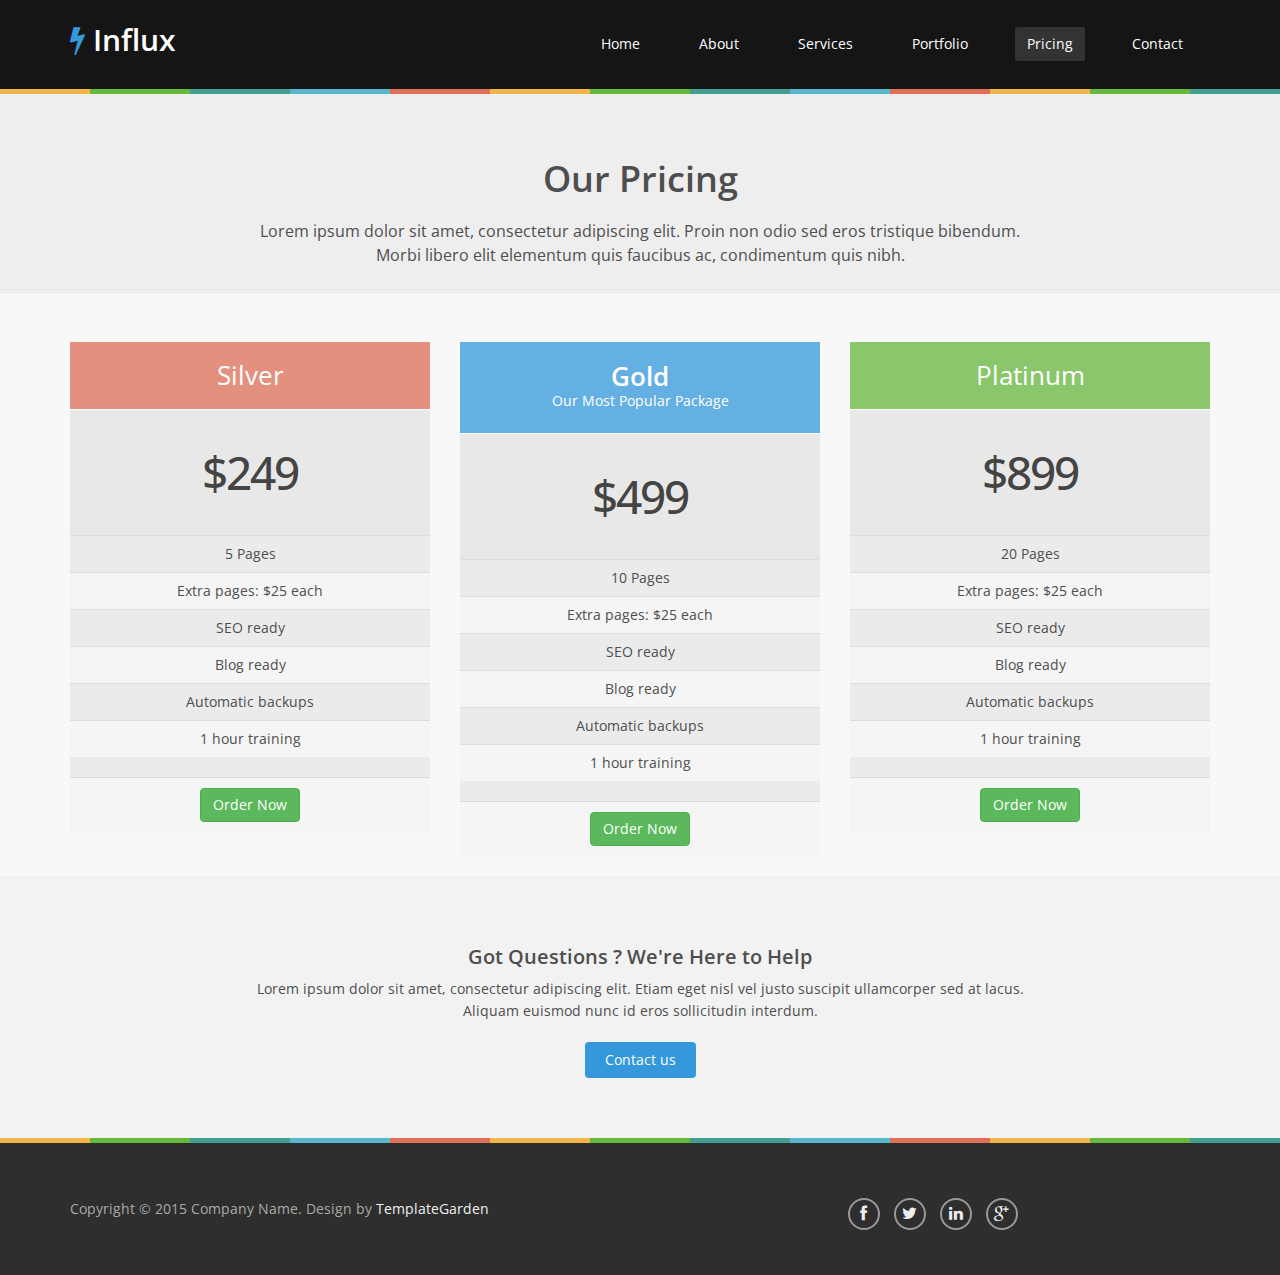
<file: Assignment 5/influx/pricing.html>
<!DOCTYPE html>
<html lang="en">
<head>
<meta charset="utf-8">
<meta name="viewport" content="width=device-width, initial-scale=1.0">
<title>Influx | Pricing</title>
<meta name="description" content="">

<!-- core CSS -->
<link href="css/bootstrap.min.css" rel="stylesheet">
<link href="css/font-awesome.min.css" rel="stylesheet">
<link href="css/prettyPhoto.css" rel="stylesheet">
<link href="css/main.css" rel="stylesheet">
<link href="css/responsive.css" rel="stylesheet">

<!--[if lt IE 9]>
    <script src="js/html5shiv.js"></script>
    <script src="js/respond.min.js"></script>
    <![endif]-->
</head>
<!--/head-->

<body>
<header id="header">
  <nav class="navbar navbar-inverse" role="banner">
    <div class="container">
      <div class="navbar-header">
        <button type="button" class="navbar-toggle" data-toggle="collapse" data-target=".navbar-collapse"> <span class="sr-only">Toggle navigation</span> <span class="icon-bar"></span> <span class="icon-bar"></span> <span class="icon-bar"></span> </button>
        <a class="navbar-brand" href="index.html"><i class="fa fa-bolt"></i> Influx</a></a> </div>
      <div class="collapse navbar-collapse navbar-right">
        <ul class="nav navbar-nav">
          <li><a href="index.html">Home</a></li>
          <li><a href="about-us.html">About</a></li>
          <li><a href="services.html">Services</a></li>
          <li><a href="portfolio.html">Portfolio</a></li>
          <li class="active"><a href="pricing.html">Pricing</a></li>
          <li><a href="contact-us.html">Contact</a></li>
        </ul>
      </div>
    </div>
    <!--/.container--> 
  </nav>
  <!--/nav--> 
  
</header>
<!--/header-->
<div class="color-border"> </div>
<section id="inner-page">
  <div class="container">
    <div class="center">
      <h2>Our Pricing</h2>
      <p class="lead">Lorem ipsum dolor sit amet, consectetur adipiscing elit. Proin non odio sed eros tristique bibendum.<br>
        Morbi libero elit elementum quis faucibus ac, condimentum quis nibh.</p>
    </div>
    <div class="row">
      <div class="col-xs-12 col-md-4">
        <div class="panel panel-info">
          <div class="panel-heading">
            <h3 class="panel-title"> Silver</h3>
          </div>
          <div class="panel-body">
            <div class="the-price">
              <h1> $249</h1>
            </div>
            <table class="table">
              <tr>
                <td> 5 Pages </td>
              </tr>
              <tr class="active">
                <td> Extra pages: $25 each </td>
              </tr>
              <tr>
                <td> SEO ready </td>
              </tr>
              <tr class="active">
                <td> Blog ready </td>
              </tr>
              <tr>
                <td> Automatic backups </td>
              </tr>
              <tr class="active">
                <td> 1 hour training </td>
              </tr>
            </table>
          </div>
          <div class="panel-footer"> <a href="#" class="btn btn-success" role="button">Order Now</a></div>
        </div>
      </div>
      <div class="col-xs-12 col-md-4">
        <div class="panel panel-primary">
          <div class="panel-heading">
            <h2 class="panel-title">Gold</h2>
            Our Most Popular Package</div>
          <div class="panel-body">
            <div class="the-price">
              <h1> $499</h1>
            </div>
            <table class="table">
              <tr>
                <td> 10 Pages </td>
              </tr>
              <tr class="active">
                <td> Extra pages: $25 each </td>
              </tr>
              <tr>
                <td> SEO ready </td>
              </tr>
              <tr class="active">
                <td> Blog ready </td>
              </tr>
              <tr>
                <td> Automatic backups </td>
              </tr>
              <tr class="active">
                <td> 1 hour training </td>
              </tr>
            </table>
          </div>
          <div class="panel-footer"> <a href="#" class="btn btn-success" role="button">Order Now</a></div>
        </div>
      </div>
      <div class="col-xs-12 col-md-4">
        <div class="panel panel-success">
          <div class="panel-heading">
            <h3 class="panel-title"> Platinum</h3>
          </div>
          <div class="panel-body">
            <div class="the-price">
              <h1> $899</h1>
            </div>
            <table class="table">
              <tr>
                <td> 20 Pages </td>
              </tr>
              <tr class="active">
                <td> Extra pages: $25 each </td>
              </tr>
              <tr>
                <td> SEO ready </td>
              </tr>
              <tr class="active">
                <td> Blog ready </td>
              </tr>
              <tr>
                <td> Automatic backups </td>
              </tr>
              <tr class="active">
                <td> 1 hour training </td>
              </tr>
            </table>
          </div>
          <div class="panel-footer"> <a href="#" class="btn btn-success" role="button">Order Now</a></div>
        </div>
      </div>
    </div>
  </div>
  <!--/container--> 
</section>
<!--/pricing-page-->
<section id="get-started">
  <div class="container">
    <div class="row">
      <div class="col-sm-12">
        <h2>Got Questions ? We're Here to Help</h2>
        <p>Lorem ipsum dolor sit amet, consectetur adipiscing elit. Etiam eget nisl vel justo suscipit ullamcorper sed at lacus.<br>
          Aliquam euismod nunc id eros sollicitudin interdum.</p>
        <a href="contact-us.html" class="btn btn-primary">Contact us</a> </div>
    </div>
  </div>
  <!--/.container--> 
</section>
<!--/#get-started-->
<div class="color-border"> </div>
<footer id="footer">
  <div class="container">
    <div class="row">
      <div class="col-sm-6">Copyright &copy; 2015 Company Name. Design by <a href="http://www.templategarden.com" rel="nofollow">TemplateGarden</a></div>
      <div class="col-sm-6">
        <div class="follow-us"> <a class="fa fa-facebook social-icon" href="#"></a> <a class="fa fa-twitter social-icon" href="#"></a> <a class="fa fa-linkedin social-icon" href="#"></a> <a class="fa fa-google-plus social-icon" href="#"></a> </div>
      </div>
    </div>
  </div>
</footer>
<!--/#footer--> 

<script src="js/jquery.js"></script> 
<script src="js/bootstrap.min.js"></script> 
<script src="js/jquery.prettyPhoto.js"></script> 
<script src="js/jquery.isotope.min.js"></script> 
<script src="js/main.js"></script>
</body>
</html>
</file>
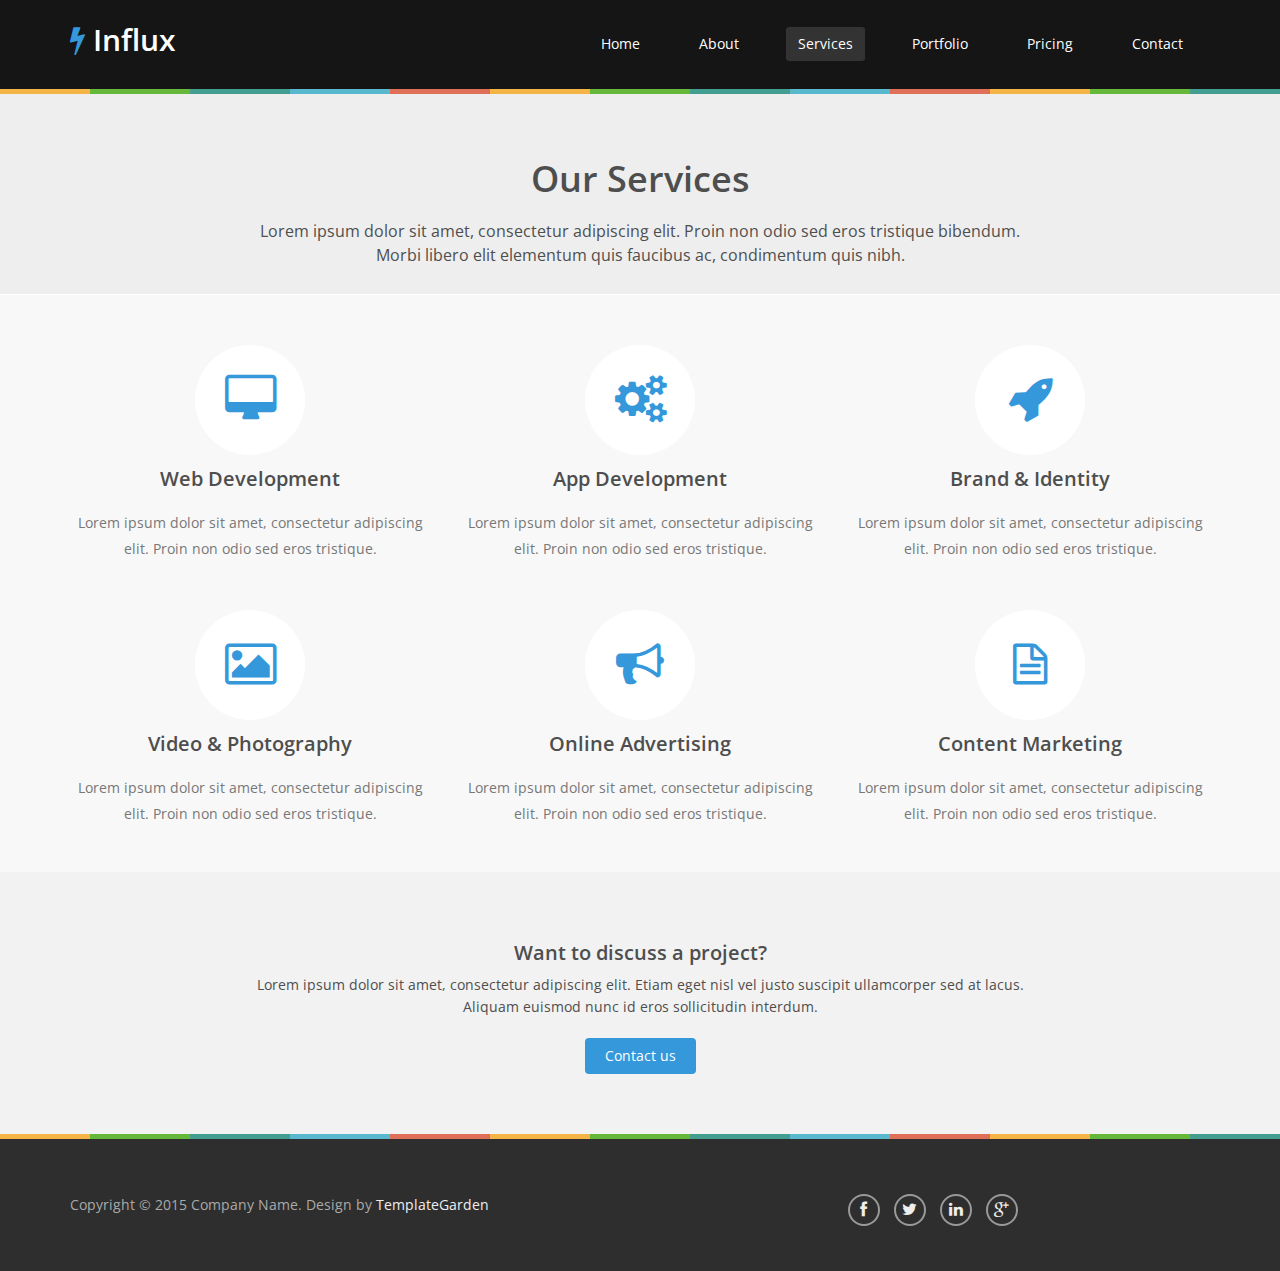
<file: Assignment 5/influx/services.html>
<!DOCTYPE html>
<html lang="en">
<head>
<meta charset="utf-8">
<meta name="viewport" content="width=device-width, initial-scale=1.0">
<title>Influx | Services</title>
<meta name="description" content="">

<!-- core CSS -->
<link href="css/bootstrap.min.css" rel="stylesheet">
<link href="css/font-awesome.min.css" rel="stylesheet">
<link href="css/prettyPhoto.css" rel="stylesheet">
<link href="css/main.css" rel="stylesheet">
<link href="css/responsive.css" rel="stylesheet">

<!--[if lt IE 9]>
    <script src="js/html5shiv.js"></script>
    <script src="js/respond.min.js"></script>
    <![endif]-->
</head>
<!--/head-->

<body>
<header id="header">
  <nav class="navbar navbar-inverse" role="banner">
    <div class="container">
      <div class="navbar-header">
        <button type="button" class="navbar-toggle" data-toggle="collapse" data-target=".navbar-collapse"> <span class="sr-only">Toggle navigation</span> <span class="icon-bar"></span> <span class="icon-bar"></span> <span class="icon-bar"></span> </button>
        <a class="navbar-brand" href="index.html"><i class="fa fa-bolt"></i> Influx</a></a> </div>
      <div class="collapse navbar-collapse navbar-right">
        <ul class="nav navbar-nav">
          <li><a href="index.html">Home</a></li>
          <li><a href="about-us.html">About</a></li>
          <li class="active"><a href="services.html">Services</a></li>
          <li><a href="portfolio.html">Portfolio</a></li>
          <li><a href="pricing.html">Pricing</a></li>
          <li><a href="contact-us.html">Contact</a></li>
        </ul>
      </div>
    </div>
    <!--/.container--> 
  </nav>
  <!--/nav--> 
  
</header>
<!--/header-->
<div class="color-border"> </div>
<section id="inner-page">
  <div class="container">
    <div class="center">
      <h2>Our Services</h2>
      <p class="lead">Lorem ipsum dolor sit amet, consectetur adipiscing elit. Proin non odio sed eros tristique bibendum.<br>
        Morbi libero elit elementum quis faucibus ac, condimentum quis nibh.</p>
    </div>
    <div class="row">
      <div class="features">
        <div class="col-md-4 col-sm-6">
          <div class="feature-wrap"> <i class="fa fa-desktop"></i>
            <h2>Web Development</h2>
            <h3>Lorem ipsum dolor sit amet, consectetur adipiscing elit. Proin non odio sed eros tristique.</h3>
          </div>
        </div>
        <!--/.col-md-4-->
        
        <div class="col-md-4 col-sm-6">
          <div class="feature-wrap"> <i class="fa fa-cogs"></i>
            <h2>App Development</h2>
            <h3>Lorem ipsum dolor sit amet, consectetur adipiscing elit. Proin non odio sed eros tristique.</h3>
          </div>
        </div>
        <!--/.col-md-4-->
        
        <div class="col-md-4 col-sm-6">
          <div class="feature-wrap"> <i class="fa fa-rocket"></i>
            <h2>Brand & Identity</h2>
            <h3>Lorem ipsum dolor sit amet, consectetur adipiscing elit. Proin non odio sed eros tristique.</h3>
          </div>
        </div>
        <!--/.col-md-4-->
        
        <div class="col-md-4 col-sm-6">
          <div class="feature-wrap"> <i class="fa fa-picture-o"></i>
            <h2>Video & Photography</h2>
            <h3>Lorem ipsum dolor sit amet, consectetur adipiscing elit. Proin non odio sed eros tristique.</h3>
          </div>
        </div>
        <!--/.col-md-4-->
        
        <div class="col-md-4 col-sm-6">
          <div class="feature-wrap"> <i class="fa fa-bullhorn"></i>
            <h2>Online Advertising</h2>
            <h3>Lorem ipsum dolor sit amet, consectetur adipiscing elit. Proin non odio sed eros tristique.</h3>
          </div>
        </div>
        <!--/.col-md-4-->
        
        <div class="col-md-4 col-sm-6">
          <div class="feature-wrap"> <i class="fa fa-file-text-o"></i>
            <h2>Content Marketing</h2>
            <h3>Lorem ipsum dolor sit amet, consectetur adipiscing elit. Proin non odio sed eros tristique.</h3>
          </div>
        </div>
        <!--/.col-md-4--> 
      </div>
      <!--/.services--> 
    </div>
    <!--/.row--> 
  </div>
  <!--/.container--> 
</section>
<!--/#inner-page-->
<section id="get-started">
  <div class="container">
    <div class="row">
      <div class="col-sm-12">
        <h2>Want to discuss a project?</h2>
        <p>Lorem ipsum dolor sit amet, consectetur adipiscing elit. Etiam eget nisl vel justo suscipit ullamcorper sed at lacus.<br>
          Aliquam euismod nunc id eros sollicitudin interdum.</p>
        <a href="contact-us.html" class="btn btn-primary">Contact us</a> </div>
    </div>
  </div>
  <!--/.container--> 
</section>
<!--/#get-started-->
<div class="color-border"> </div>
<footer id="footer">
  <div class="container">
    <div class="row">
      <div class="col-sm-6">Copyright &copy; 2015 Company Name. Design by <a href="http://www.templategarden.com" rel="nofollow">TemplateGarden</a></div>
      <div class="col-sm-6">
        <div class="follow-us"> <a class="fa fa-facebook social-icon" href="#"></a> <a class="fa fa-twitter social-icon" href="#"></a> <a class="fa fa-linkedin social-icon" href="#"></a> <a class="fa fa-google-plus social-icon" href="#"></a> </div>
      </div>
    </div>
  </div>
</footer>
<!--/#footer--> 

<script src="js/jquery.js"></script> 
<script src="js/bootstrap.min.js"></script> 
<script src="js/jquery.isotope.min.js"></script> 
<script src="js/main.js"></script>
</body>
</html>
</file>
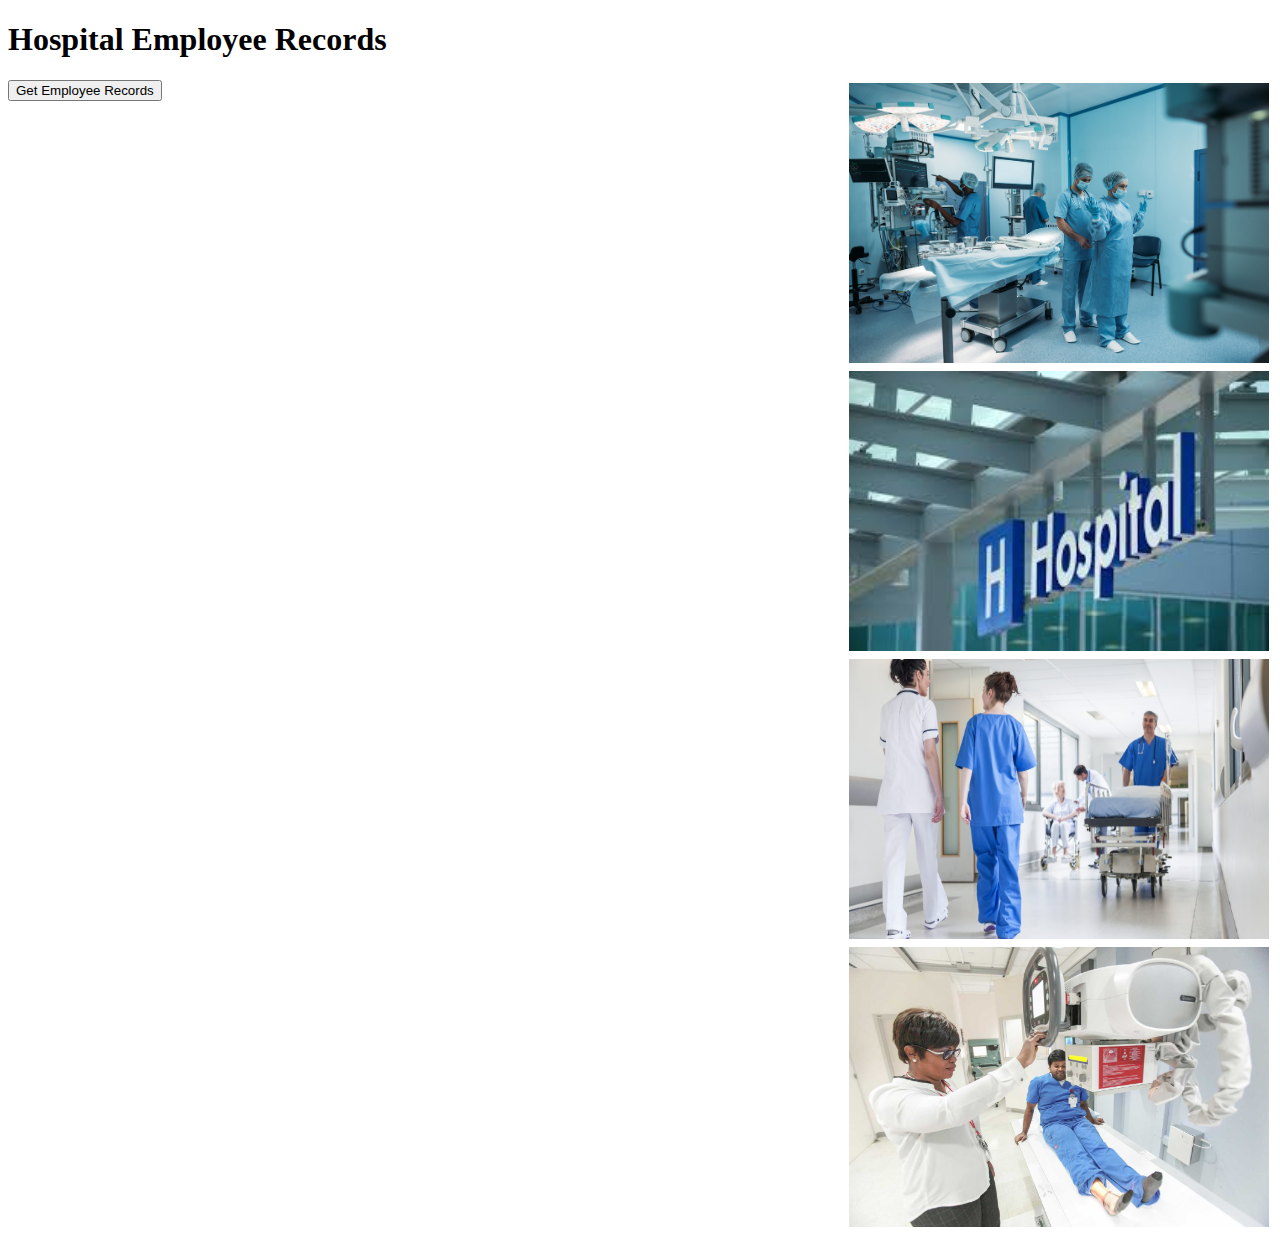
<file: Assignment 1/Part 1/HTML-XML-AJAX-PRAC/hospitalRecords.html>
<!doctype html>
<html>

<head>
    <meta charset="utf-8">
    <title>Hospital Employee Records</title>

<body>
    <h1>Hospital Employee Records</h1>

    <!-- Image table aligned to the right -->
    <table border=0 bordercolor=white align=right>
        <tr>
            <td><img src="./hospital1.jpg" height="280" width="420"></td>
        </tr>
        <tr>
            <td><img src="./hospital2.jpg" height="280" width="420"></td>
        </tr>
        <tr>
            <td><img src="./hospital3.jpg" height="280" width="420"></td>
        </tr>
        <tr>
            <td><img src="./hospital4.jpg" height="280" width="420"></td>
        </tr>
    </table>

    <!-- AJAX code in HTML -->
    <button type="button" onclick="loadDoc()">Get Employee Records</button>
    <br><br>
    <table id="demo" align="left"></table>

    <script>
        function loadDoc() {
            var xhttp = new XMLHttpRequest();
            xhttp.onreadystatechange = function () {
                if (this.readyState == 4 && this.status == 200) {
                    myFunction(this);
                }
            };

            xhttp.open("GET", "hospitalRecords.xml", true);
            xhttp.send();
        }

        function myFunction(xml) {
            var i;
            var xmlDoc = xml.responseXML;;
            var table = "<tr><th>Full Name</th><th>Position</th><th>Phone Number</th><th>Shift</th></tr>";
            var x = xmlDoc.getElementsByTagName("EMPLOYEE");
            for (i = 0; i < x.length; i++) {
                table += "<tr><td>" +
                    x[i].getElementsByTagName("NAME")[0].childNodes[0].nodeValue +
                    "</td><td>" +
                    x[i].getElementsByTagName("POSITION")[0].childNodes[0].nodeValue +
                    "</td><td>" +
                    x[i].getElementsByTagName("PHONE")[0].childNodes[0].nodeValue +
                    "</td><td>" +
                    x[i].getElementsByTagName("SHIFT")[0].childNodes[0].nodeValue +
                    "</td></tr>";
            }
            document.getElementById("demo").innerHTML = table;
        }
    </script>
</body>

</html>
</file>
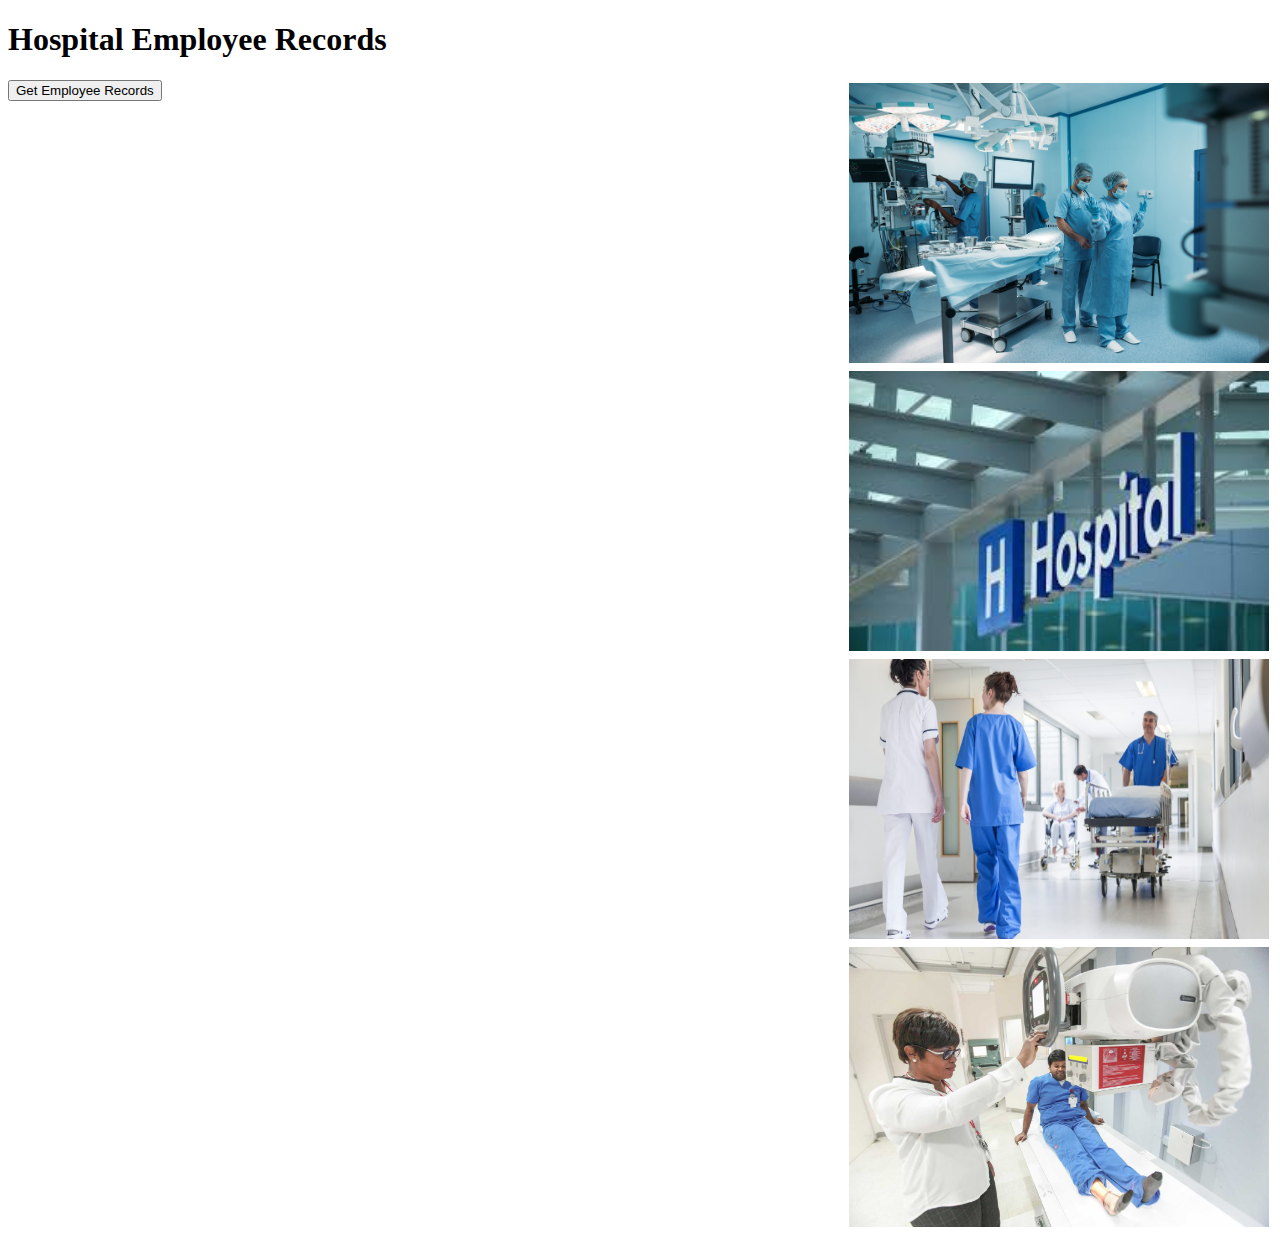
<file: Assignment 2/Part 1/JSON-AJAX-PRAC/hospitalRecords.html>
<!doctype html>
<html>

<head>
    <meta charset="utf-8">
    <title>Hospital Employee Records</title>
    <script src="https://ajax.googleapis.com/ajax/libs/jquery/3.4.1/jquery.min.js"></script>

<body>
    <h1>Hospital Employee Records</h1>

    <!-- Image table aligned to the right -->
    <table border=0 bordercolor=white align=right>
        <tr>
            <td><img src="./hospital1.jpg" height="280" width="420"></td>
        </tr>
        <tr>
            <td><img src="./hospital2.jpg" height="280" width="420"></td>
        </tr>
        <tr>
            <td><img src="./hospital3.jpg" height="280" width="420"></td>
        </tr>
        <tr>
            <td><img src="./hospital4.jpg" height="280" width="420"></td>
        </tr>
    </table>


    <button type="button">Get Employee Records</button>
    <br><br>
    <table id="demo" align="left">
    </table>

    <!-- AJAX code in HTML -->
    <script>
        $(document).ready(function () {
            $('button').click(function () {
                $.getJSON("hospitalRecords.json", function (data) {
                    $('#demo').empty();
                    var employeeData = '<tr><th>Name</th><th>Position</th><th>Phone Number</th><th>Shift</th></tr>';
                    $.each(data, function (key, value) {
                        employeeData += '<tr>';
                        employeeData += '<td>' + value.name + '</td>';
                        employeeData += '<td>' + value.position + '</td>';
                        employeeData += '<td>' + value.phoneNo + '</td>';
                        employeeData += '<td>' + value.shift + '</td>';
                        employeeData += '</tr>';
                    })
                    $('#demo').append(employeeData);
                });
            })
        });
    </script>
</body>

</html>
</file>
<file: Assignment 5/influx/css/prettyPhoto.css>
div.pp_default .pp_top,div.pp_default .pp_top .pp_middle,div.pp_default .pp_top .pp_left,div.pp_default .pp_top .pp_right,div.pp_default .pp_bottom,div.pp_default .pp_bottom .pp_left,div.pp_default .pp_bottom .pp_middle,div.pp_default .pp_bottom .pp_right{height:13px}
div.pp_default .pp_top .pp_left{background:url(../images/prettyPhoto/default/sprite.png) -78px -93px no-repeat}
div.pp_default .pp_top .pp_middle{background:url(../images/prettyPhoto/default/sprite_x.png) top left repeat-x}
div.pp_default .pp_top .pp_right{background:url(../images/prettyPhoto/default/sprite.png) -112px -93px no-repeat}
div.pp_default .pp_content .ppt{color:#f8f8f8}
div.pp_default .pp_content_container .pp_left{background:url(../images/prettyPhoto/default/sprite_y.png) -7px 0 repeat-y;padding-left:13px}
div.pp_default .pp_content_container .pp_right{background:url(../images/prettyPhoto/default/sprite_y.png) top right repeat-y;padding-right:13px}
div.pp_default .pp_next:hover{background:url(../images/prettyPhoto/default/sprite_next.png) center right no-repeat;cursor:pointer}
div.pp_default .pp_previous:hover{background:url(../images/prettyPhoto/default/sprite_prev.png) center left no-repeat;cursor:pointer}
div.pp_default .pp_expand{background:url(../images/prettyPhoto/default/sprite.png) 0 -29px no-repeat;cursor:pointer;width:28px;height:28px}
div.pp_default .pp_expand:hover{background:url(../images/prettyPhoto/default/sprite.png) 0 -56px no-repeat;cursor:pointer}
div.pp_default .pp_contract{background:url(../images/prettyPhoto/default/sprite.png) 0 -84px no-repeat;cursor:pointer;width:28px;height:28px}
div.pp_default .pp_contract:hover{background:url(../images/prettyPhoto/default/sprite.png) 0 -113px no-repeat;cursor:pointer}
div.pp_default .pp_close{width:30px;height:30px;background:url(../images/prettyPhoto/default/sprite.png) 2px 1px no-repeat;cursor:pointer}
div.pp_default .pp_gallery ul li a{background:url(../images/prettyPhoto/default/default_thumb.png) center center #f8f8f8;border:1px solid #aaa}
div.pp_default .pp_social{margin-top:7px}
div.pp_default .pp_gallery a.pp_arrow_previous,div.pp_default .pp_gallery a.pp_arrow_next{position:static;left:auto}
div.pp_default .pp_nav .pp_play,div.pp_default .pp_nav .pp_pause{background:url(../images/prettyPhoto/default/sprite.png) -51px 1px no-repeat;height:30px;width:30px}
div.pp_default .pp_nav .pp_pause{background-position:-51px -29px}
div.pp_default a.pp_arrow_previous,div.pp_default a.pp_arrow_next{background:url(../images/prettyPhoto/default/sprite.png) -31px -3px no-repeat;height:20px;width:20px;margin:4px 0 0}
div.pp_default a.pp_arrow_next{left:52px;background-position:-82px -3px}
div.pp_default .pp_content_container .pp_details{margin-top:5px}
div.pp_default .pp_nav{clear:none;height:30px;width:110px;position:relative}
div.pp_default .pp_nav .currentTextHolder{font-family:Georgia;font-style:italic;color:#999;font-size:11px;left:75px;line-height:25px;position:absolute;top:2px;margin:0;padding:0 0 0 10px}
div.pp_default .pp_close:hover,div.pp_default .pp_nav .pp_play:hover,div.pp_default .pp_nav .pp_pause:hover,div.pp_default .pp_arrow_next:hover,div.pp_default .pp_arrow_previous:hover{opacity:0.7}
div.pp_default .pp_description{font-size:11px;font-weight:700;line-height:14px;margin:5px 50px 5px 0}
div.pp_default .pp_bottom .pp_left{background:url(../images/prettyPhoto/default/sprite.png) -78px -127px no-repeat}
div.pp_default .pp_bottom .pp_middle{background:url(../images/prettyPhoto/default/sprite_x.png) bottom left repeat-x}
div.pp_default .pp_bottom .pp_right{background:url(../images/prettyPhoto/default/sprite.png) -112px -127px no-repeat}
div.pp_default .pp_loaderIcon{background:url(../images/prettyPhoto/default/loader.gif) center center no-repeat}
div.light_rounded .pp_top .pp_left{background:url(../images/prettyPhoto/light_rounded/sprite.png) -88px -53px no-repeat}
div.light_rounded .pp_top .pp_right{background:url(../images/prettyPhoto/light_rounded/sprite.png) -110px -53px no-repeat}
div.light_rounded .pp_next:hover{background:url(../images/prettyPhoto/light_rounded/btnNext.png) center right no-repeat;cursor:pointer}
div.light_rounded .pp_previous:hover{background:url(../images/prettyPhoto/light_rounded/btnPrevious.png) center left no-repeat;cursor:pointer}
div.light_rounded .pp_expand{background:url(../images/prettyPhoto/light_rounded/sprite.png) -31px -26px no-repeat;cursor:pointer}
div.light_rounded .pp_expand:hover{background:url(../images/prettyPhoto/light_rounded/sprite.png) -31px -47px no-repeat;cursor:pointer}
div.light_rounded .pp_contract{background:url(../images/prettyPhoto/light_rounded/sprite.png) 0 -26px no-repeat;cursor:pointer}
div.light_rounded .pp_contract:hover{background:url(../images/prettyPhoto/light_rounded/sprite.png) 0 -47px no-repeat;cursor:pointer}
div.light_rounded .pp_close{width:75px;height:22px;background:url(../images/prettyPhoto/light_rounded/sprite.png) -1px -1px no-repeat;cursor:pointer}
div.light_rounded .pp_nav .pp_play{background:url(../images/prettyPhoto/light_rounded/sprite.png) -1px -100px no-repeat;height:15px;width:14px}
div.light_rounded .pp_nav .pp_pause{background:url(../images/prettyPhoto/light_rounded/sprite.png) -24px -100px no-repeat;height:15px;width:14px}
div.light_rounded .pp_arrow_previous{background:url(../images/prettyPhoto/light_rounded/sprite.png) 0 -71px no-repeat}
div.light_rounded .pp_arrow_next{background:url(../images/prettyPhoto/light_rounded/sprite.png) -22px -71px no-repeat}
div.light_rounded .pp_bottom .pp_left{background:url(../images/prettyPhoto/light_rounded/sprite.png) -88px -80px no-repeat}
div.light_rounded .pp_bottom .pp_right{background:url(../images/prettyPhoto/light_rounded/sprite.png) -110px -80px no-repeat}
div.dark_rounded .pp_top .pp_left{background:url(../images/prettyPhoto/dark_rounded/sprite.png) -88px -53px no-repeat}
div.dark_rounded .pp_top .pp_right{background:url(../images/prettyPhoto/dark_rounded/sprite.png) -110px -53px no-repeat}
div.dark_rounded .pp_content_container .pp_left{background:url(../images/prettyPhoto/dark_rounded/contentPattern.png) top left repeat-y}
div.dark_rounded .pp_content_container .pp_right{background:url(../images/prettyPhoto/dark_rounded/contentPattern.png) top right repeat-y}
div.dark_rounded .pp_next:hover{background:url(../images/prettyPhoto/dark_rounded/btnNext.png) center right no-repeat;cursor:pointer}
div.dark_rounded .pp_previous:hover{background:url(../images/prettyPhoto/dark_rounded/btnPrevious.png) center left no-repeat;cursor:pointer}
div.dark_rounded .pp_expand{background:url(../images/prettyPhoto/dark_rounded/sprite.png) -31px -26px no-repeat;cursor:pointer}
div.dark_rounded .pp_expand:hover{background:url(../images/prettyPhoto/dark_rounded/sprite.png) -31px -47px no-repeat;cursor:pointer}
div.dark_rounded .pp_contract{background:url(../images/prettyPhoto/dark_rounded/sprite.png) 0 -26px no-repeat;cursor:pointer}
div.dark_rounded .pp_contract:hover{background:url(../images/prettyPhoto/dark_rounded/sprite.png) 0 -47px no-repeat;cursor:pointer}
div.dark_rounded .pp_close{width:75px;height:22px;background:url(../images/prettyPhoto/dark_rounded/sprite.png) -1px -1px no-repeat;cursor:pointer}
div.dark_rounded .pp_description{margin-right:85px;color:#fff}
div.dark_rounded .pp_nav .pp_play{background:url(../images/prettyPhoto/dark_rounded/sprite.png) -1px -100px no-repeat;height:15px;width:14px}
div.dark_rounded .pp_nav .pp_pause{background:url(../images/prettyPhoto/dark_rounded/sprite.png) -24px -100px no-repeat;height:15px;width:14px}
div.dark_rounded .pp_arrow_previous{background:url(../images/prettyPhoto/dark_rounded/sprite.png) 0 -71px no-repeat}
div.dark_rounded .pp_arrow_next{background:url(../images/prettyPhoto/dark_rounded/sprite.png) -22px -71px no-repeat}
div.dark_rounded .pp_bottom .pp_left{background:url(../images/prettyPhoto/dark_rounded/sprite.png) -88px -80px no-repeat}
div.dark_rounded .pp_bottom .pp_right{background:url(../images/prettyPhoto/dark_rounded/sprite.png) -110px -80px no-repeat}
div.dark_rounded .pp_loaderIcon{background:url(../images/prettyPhoto/dark_rounded/loader.gif) center center no-repeat}
div.dark_square .pp_left,div.dark_square .pp_middle,div.dark_square .pp_right,div.dark_square .pp_content{background:#000}
div.dark_square .pp_description{color:#fff;margin:0 85px 0 0}
div.dark_square .pp_loaderIcon{background:url(../images/prettyPhoto/dark_square/loader.gif) center center no-repeat}
div.dark_square .pp_expand{background:url(../images/prettyPhoto/dark_square/sprite.png) -31px -26px no-repeat;cursor:pointer}
div.dark_square .pp_expand:hover{background:url(../images/prettyPhoto/dark_square/sprite.png) -31px -47px no-repeat;cursor:pointer}
div.dark_square .pp_contract{background:url(../images/prettyPhoto/dark_square/sprite.png) 0 -26px no-repeat;cursor:pointer}
div.dark_square .pp_contract:hover{background:url(../images/prettyPhoto/dark_square/sprite.png) 0 -47px no-repeat;cursor:pointer}
div.dark_square .pp_close{width:75px;height:22px;background:url(../images/prettyPhoto/dark_square/sprite.png) -1px -1px no-repeat;cursor:pointer}
div.dark_square .pp_nav{clear:none}
div.dark_square .pp_nav .pp_play{background:url(../images/prettyPhoto/dark_square/sprite.png) -1px -100px no-repeat;height:15px;width:14px}
div.dark_square .pp_nav .pp_pause{background:url(../images/prettyPhoto/dark_square/sprite.png) -24px -100px no-repeat;height:15px;width:14px}
div.dark_square .pp_arrow_previous{background:url(../images/prettyPhoto/dark_square/sprite.png) 0 -71px no-repeat}
div.dark_square .pp_arrow_next{background:url(../images/prettyPhoto/dark_square/sprite.png) -22px -71px no-repeat}
div.dark_square .pp_next:hover{background:url(../images/prettyPhoto/dark_square/btnNext.png) center right no-repeat;cursor:pointer}
div.dark_square .pp_previous:hover{background:url(../images/prettyPhoto/dark_square/btnPrevious.png) center left no-repeat;cursor:pointer}
div.light_square .pp_expand{background:url(../images/prettyPhoto/light_square/sprite.png) -31px -26px no-repeat;cursor:pointer}
div.light_square .pp_expand:hover{background:url(../images/prettyPhoto/light_square/sprite.png) -31px -47px no-repeat;cursor:pointer}
div.light_square .pp_contract{background:url(../images/prettyPhoto/light_square/sprite.png) 0 -26px no-repeat;cursor:pointer}
div.light_square .pp_contract:hover{background:url(../images/prettyPhoto/light_square/sprite.png) 0 -47px no-repeat;cursor:pointer}
div.light_square .pp_close{width:75px;height:22px;background:url(../images/prettyPhoto/light_square/sprite.png) -1px -1px no-repeat;cursor:pointer}
div.light_square .pp_nav .pp_play{background:url(../images/prettyPhoto/light_square/sprite.png) -1px -100px no-repeat;height:15px;width:14px}
div.light_square .pp_nav .pp_pause{background:url(../images/prettyPhoto/light_square/sprite.png) -24px -100px no-repeat;height:15px;width:14px}
div.light_square .pp_arrow_previous{background:url(../images/prettyPhoto/light_square/sprite.png) 0 -71px no-repeat}
div.light_square .pp_arrow_next{background:url(../images/prettyPhoto/light_square/sprite.png) -22px -71px no-repeat}
div.light_square .pp_next:hover{background:url(../images/prettyPhoto/light_square/btnNext.png) center right no-repeat;cursor:pointer}
div.light_square .pp_previous:hover{background:url(../images/prettyPhoto/light_square/btnPrevious.png) center left no-repeat;cursor:pointer}
div.facebook .pp_top .pp_left{background:url(../images/prettyPhoto/facebook/sprite.png) -88px -53px no-repeat}
div.facebook .pp_top .pp_middle{background:url(../images/prettyPhoto/facebook/contentPatternTop.png) top left repeat-x}
div.facebook .pp_top .pp_right{background:url(../images/prettyPhoto/facebook/sprite.png) -110px -53px no-repeat}
div.facebook .pp_content_container .pp_left{background:url(../images/prettyPhoto/facebook/contentPatternLeft.png) top left repeat-y}
div.facebook .pp_content_container .pp_right{background:url(../images/prettyPhoto/facebook/contentPatternRight.png) top right repeat-y}
div.facebook .pp_expand{background:url(../images/prettyPhoto/facebook/sprite.png) -31px -26px no-repeat;cursor:pointer}
div.facebook .pp_expand:hover{background:url(../images/prettyPhoto/facebook/sprite.png) -31px -47px no-repeat;cursor:pointer}
div.facebook .pp_contract{background:url(../images/prettyPhoto/facebook/sprite.png) 0 -26px no-repeat;cursor:pointer}
div.facebook .pp_contract:hover{background:url(../images/prettyPhoto/facebook/sprite.png) 0 -47px no-repeat;cursor:pointer}
div.facebook .pp_close{width:22px;height:22px;background:url(../images/prettyPhoto/facebook/sprite.png) -1px -1px no-repeat;cursor:pointer}
div.facebook .pp_description{margin:0 37px 0 0}
div.facebook .pp_loaderIcon{background:url(../images/prettyPhoto/facebook/loader.gif) center center no-repeat}
div.facebook .pp_arrow_previous{background:url(../images/prettyPhoto/facebook/sprite.png) 0 -71px no-repeat;height:22px;margin-top:0;width:22px}
div.facebook .pp_arrow_previous.disabled{background-position:0 -96px;cursor:default}
div.facebook .pp_arrow_next{background:url(../images/prettyPhoto/facebook/sprite.png) -32px -71px no-repeat;height:22px;margin-top:0;width:22px}
div.facebook .pp_arrow_next.disabled{background-position:-32px -96px;cursor:default}
div.facebook .pp_nav{margin-top:0}
div.facebook .pp_nav p{font-size:15px;padding:0 3px 0 4px}
div.facebook .pp_nav .pp_play{background:url(../images/prettyPhoto/facebook/sprite.png) -1px -123px no-repeat;height:22px;width:22px}
div.facebook .pp_nav .pp_pause{background:url(../images/prettyPhoto/facebook/sprite.png) -32px -123px no-repeat;height:22px;width:22px}
div.facebook .pp_next:hover{background:url(../images/prettyPhoto/facebook/btnNext.png) center right no-repeat;cursor:pointer}
div.facebook .pp_previous:hover{background:url(../images/prettyPhoto/facebook/btnPrevious.png) center left no-repeat;cursor:pointer}
div.facebook .pp_bottom .pp_left{background:url(../images/prettyPhoto/facebook/sprite.png) -88px -80px no-repeat}
div.facebook .pp_bottom .pp_middle{background:url(../images/prettyPhoto/facebook/contentPatternBottom.png) top left repeat-x}
div.facebook .pp_bottom .pp_right{background:url(../images/prettyPhoto/facebook/sprite.png) -110px -80px no-repeat}
div.pp_pic_holder a:focus{outline:none}
div.pp_overlay{background:#000;display:none;left:0;position:absolute;top:0;width:100%;z-index:9500}
div.pp_pic_holder{display:none;position:absolute;width:100px;z-index:10000}
.pp_content{height:40px;min-width:40px}
* html .pp_content{width:40px}
.pp_content_container{position:relative;text-align:left;width:100%}
.pp_content_container .pp_left{padding-left:20px}
.pp_content_container .pp_right{padding-right:20px}
.pp_content_container .pp_details{float:left;margin:10px 0 2px}
.pp_description{display:none;margin:0}
.pp_social{float:left;margin:0}
.pp_social .facebook{float:left;margin-left:5px;width:55px;overflow:hidden}
.pp_social .twitter{float:left}
.pp_nav{clear:right;float:left;margin:3px 10px 0 0}
.pp_nav p{float:left;white-space:nowrap;margin:2px 4px}
.pp_nav .pp_play,.pp_nav .pp_pause{float:left;margin-right:4px;text-indent:-10000px}
a.pp_arrow_previous,a.pp_arrow_next{display:block;float:left;height:15px;margin-top:3px;overflow:hidden;text-indent:-10000px;width:14px}
.pp_hoverContainer{position:absolute;top:0;width:100%;z-index:2000}
.pp_gallery{display:none;left:50%;margin-top:-50px;position:absolute;z-index:10000}
.pp_gallery div{float:left;overflow:hidden;position:relative}
.pp_gallery ul{float:left;height:35px;position:relative;white-space:nowrap;margin:0 0 0 5px;padding:0}
.pp_gallery ul a{border:1px rgba(0,0,0,0.5) solid;display:block;float:left;height:33px;overflow:hidden}
.pp_gallery ul a img{border:0}
.pp_gallery li{display:block;float:left;margin:0 5px 0 0;padding:0}
.pp_gallery li.default a{background:url(../images/prettyPhoto/facebook/default_thumbnail.gif) 0 0 no-repeat;display:block;height:33px;width:50px}
.pp_gallery .pp_arrow_previous,.pp_gallery .pp_arrow_next{margin-top:7px!important}
a.pp_next{background:url(../images/prettyPhoto/light_rounded/btnNext.png) 10000px 10000px no-repeat;display:block;float:right;height:100%;text-indent:-10000px;width:49%}
a.pp_previous{background:url(../images/prettyPhoto/light_rounded/btnNext.png) 10000px 10000px no-repeat;display:block;float:left;height:100%;text-indent:-10000px;width:49%}
a.pp_expand,a.pp_contract{cursor:pointer;display:none;height:20px;position:absolute;right:30px;text-indent:-10000px;top:10px;width:20px;z-index:20000}
a.pp_close{position:absolute;right:0;top:0;display:block;line-height:22px;text-indent:-10000px}
.pp_loaderIcon{display:block;height:24px;left:50%;position:absolute;top:50%;width:24px;margin:-12px 0 0 -12px}
#pp_full_res{line-height:1!important}
#pp_full_res .pp_inline{text-align:left}
#pp_full_res .pp_inline p{margin:0 0 15px}
div.ppt{color:#fff;display:none;font-size:17px;z-index:9999;margin:0 0 5px 15px}
div.pp_default .pp_content,div.light_rounded .pp_content{background-color:#fff}
div.pp_default #pp_full_res .pp_inline,div.light_rounded .pp_content .ppt,div.light_rounded #pp_full_res .pp_inline,div.light_square .pp_content .ppt,div.light_square #pp_full_res .pp_inline,div.facebook .pp_content .ppt,div.facebook #pp_full_res .pp_inline{color:#000}
div.pp_default .pp_gallery ul li a:hover,div.pp_default .pp_gallery ul li.selected a,.pp_gallery ul a:hover,.pp_gallery li.selected a{border-color:#fff}
div.pp_default .pp_details,div.light_rounded .pp_details,div.dark_rounded .pp_details,div.dark_square .pp_details,div.light_square .pp_details,div.facebook .pp_details{position:relative}
div.light_rounded .pp_top .pp_middle,div.light_rounded .pp_content_container .pp_left,div.light_rounded .pp_content_container .pp_right,div.light_rounded .pp_bottom .pp_middle,div.light_square .pp_left,div.light_square .pp_middle,div.light_square .pp_right,div.light_square .pp_content,div.facebook .pp_content{background:#fff}
div.light_rounded .pp_description,div.light_square .pp_description{margin-right:85px}
div.light_rounded .pp_gallery a.pp_arrow_previous,div.light_rounded .pp_gallery a.pp_arrow_next,div.dark_rounded .pp_gallery a.pp_arrow_previous,div.dark_rounded .pp_gallery a.pp_arrow_next,div.dark_square .pp_gallery a.pp_arrow_previous,div.dark_square .pp_gallery a.pp_arrow_next,div.light_square .pp_gallery a.pp_arrow_previous,div.light_square .pp_gallery a.pp_arrow_next{margin-top:12px!important}
div.light_rounded .pp_arrow_previous.disabled,div.dark_rounded .pp_arrow_previous.disabled,div.dark_square .pp_arrow_previous.disabled,div.light_square .pp_arrow_previous.disabled{background-position:0 -87px;cursor:default}
div.light_rounded .pp_arrow_next.disabled,div.dark_rounded .pp_arrow_next.disabled,div.dark_square .pp_arrow_next.disabled,div.light_square .pp_arrow_next.disabled{background-position:-22px -87px;cursor:default}
div.light_rounded .pp_loaderIcon,div.light_square .pp_loaderIcon{background:url(../images/prettyPhoto/light_rounded/loader.gif) center center no-repeat}
div.dark_rounded .pp_top .pp_middle,div.dark_rounded .pp_content,div.dark_rounded .pp_bottom .pp_middle{background:url(../images/prettyPhoto/dark_rounded/contentPattern.png) top left repeat}
div.dark_rounded .currentTextHolder,div.dark_square .currentTextHolder{color:#c4c4c4}
div.dark_rounded #pp_full_res .pp_inline,div.dark_square #pp_full_res .pp_inline{color:#fff}
.pp_top,.pp_bottom{height:20px;position:relative}
* html .pp_top,* html .pp_bottom{padding:0 20px}
.pp_top .pp_left,.pp_bottom .pp_left{height:20px;left:0;position:absolute;width:20px}
.pp_top .pp_middle,.pp_bottom .pp_middle{height:20px;left:20px;position:absolute;right:20px}
* html .pp_top .pp_middle,* html .pp_bottom .pp_middle{left:0;position:static}
.pp_top .pp_right,.pp_bottom .pp_right{height:20px;left:auto;position:absolute;right:0;top:0;width:20px}
.pp_fade,.pp_gallery li.default a img{display:none}
</file>
<file: Assignment 5/influx/css/main.css>
@import url(http://fonts.googleapis.com/css?family=Open+Sans:300italic,400italic,600italic,700italic,800italic,400,600,700,300,800);
body {
	background: #fff;
	font-family: 'Open Sans', sans-serif;
	color: #4e4e4e;
	line-height: 22px;
}
h1, h2, h3, h4, h5, h6 {
	font-weight: 600;
	font-family: 'Open Sans', sans-serif;
	color: #4e4e4e;
}
h1 {
	font-size: 46px;
	font-weight: 700;
	color: #444;
	letter-spacing: -2px;
}
h2 {
	font-size: 20px;
}
h3 {
	font-size: 14px;
	color: #777;
	font-weight: 400;
	line-height: 26px;
}
h4 {
	font-size: 16px;
}
a {
	color: #c52d2f;
	-webkit-transition: color 300ms, background-color 300ms;
	-moz-transition: color 300ms, background-color 300ms;
	-o-transition: color 300ms, background-color 300ms;
	transition: color 300ms, background-color 300ms;
}
a:hover, a:focus {
	color: #d43133;
}
hr {
	border-top: 1px solid #e5e5e5;
	border-bottom: 1px solid #fff;
}
.btn-primary {
	padding: 8px 20px;
	background: #3498db;
	color: #fff;
	border-radius: 4px;
	border: none;
	margin-top: 10px;
}
.btn-primary:hover, .btn-primary:focus {
	background: #2d78ae;
	outline: none;
	box-shadow: none;
}
a:hover, a:focus {
	color: #111;
	text-decoration: none;
	outline: none;
}
.center h2 {
	font-size: 36px;
	margin-top: 0;
	margin-bottom: 20px;
}
.center h3 {
	font-size: 22px;
	margin-top: 0;
	margin-bottom: 20px;
}
.media>.pull-left {
	margin-right: 20px;
}
.media>.pull-right {
	margin-left: 20px;
}
body > section {
	padding: 70px 0;
}
.center {
	text-align: center;
	padding-bottom: 55px;
}
.lead {
	font-size: 16px;
	line-height: 24px;
	font-weight: 400;
}
 @-webkit-keyframes scaleIn {
 0% {
 opacity: 0;
 -webkit-transform: scale(0);
 transform: scale(0);
}
 100% {
 opacity: 1;
 -webkit-transform: scale(1);
 transform: scale(1);
}
}
 @keyframes scaleIn {
 0% {
 opacity: 0;
 -webkit-transform: scale(0);
 -ms-transform: scale(0);
 transform: scale(0);
}
 100% {
 opacity: 1;
 -webkit-transform: scale(1);
 -ms-transform: scale(1);
 transform: scale(1);
}
}
/*************************
*******Header******
**************************/

.navbar>.container .navbar-brand {
	margin-left: 0;
}
.navbar-brand {
	padding: 0;
	margin: 0;
}
.navbar {
	border-radius: 0;
	margin-bottom: 0;
	background: #151515;
	padding: 15px 0;
	padding-bottom: 0;
}
.navbar-nav {
	margin-top: 12px;
}
.navbar-nav>li {
	margin-left: 35px;
	padding-bottom: 28px;
}
.navbar-inverse .navbar-nav > li > a {
	padding: 5px 12px;
	margin: 0;
	border-radius: 3px;
	color: #fff;
	line-height: 24px;
	display: inline-block;
}
.navbar-inverse .navbar-nav > li > a:hover {
	background-color: #3498db;
	color: #fff;
}
.navbar-inverse {
	border: none;
}
.navbar-inverse .navbar-brand {
	font-size: 30px;
	line-height: 50px;
	font-weight: 600;
	color: #fff;
}
.navbar-inverse .navbar-brand .fa {
	color: #3498db;
}
.navbar-inverse .navbar-nav > .active > a, .navbar-inverse .navbar-nav > .active > a:hover, .navbar-inverse .navbar-nav > .active > a:focus, .navbar-inverse .navbar-nav > .open > a, .navbar-inverse .navbar-nav > .open > a:hover, .navbar-inverse .navbar-nav > .open > a:focus {
	background-color: #333;
	color: #fff;
}
/*************************
*******Home Page******
**************************/
#main-slider {
	position: relative;
	text-align: center;
}
.no-margin {
	margin: 0;
	padding: 0;
}
#main-slider .carousel .carousel-content {
	margin-top: 150px;
}
#main-slider .carousel .slide-margin {
	margin-top: 100px;
}
#main-slider .carousel .logo {
	font-weight: 600;
	margin: 20px 0;
	padding: 0 10px;
	border-radius: 10px;
	border: 1px solid #9bcaec;
	border-bottom: 0;
	border-right: 0;
	box-shadow: 6px 3px #ddd;
}
#main-slider .carousel .logo i {
	color: #3498db;
}
#main-slider .carousel h2 {
	color: #666;
	font-weight: 500;
	margin: 20px 0;
}
#main-slider .carousel .btn-slide {
	padding: 8px 20px;
	background: #3498db;
	color: #fff;
	border-radius: 4px;
	margin-top: 25px;
	display: inline-block;
}
.carousel-inner {
	height: 640px;
}
#main-slider .carousel .item {
	background-position: 50%;
	background-repeat: no-repeat;
	background-size: cover;
	left: 0 !important;
	opacity: 0;
	top: 0;
	position: absolute;
	width: 100%;
	display: block !important;
	height: 640px;
	-webkit-transition: opacity ease-in-out 500ms;
	-moz-transition: opacity ease-in-out 500ms;
	-o-transition: opacity ease-in-out 500ms;
	transition: opacity ease-in-out 500ms;
}
#main-slider .carousel .item:first-child {
	top: auto;
	position: relative;
}
#main-slider .carousel .item.active {
	opacity: 1;
	-webkit-transition: opacity ease-in-out 500ms;
	-moz-transition: opacity ease-in-out 500ms;
	-o-transition: opacity ease-in-out 500ms;
	transition: opacity ease-in-out 500ms;
	z-index: 1;
}
#main-slider .prev, #main-slider .next {
	position: absolute;
	top: 50%;
	background-color: #fff;
	color: #ccc;
	display: inline-block;
	margin-top: -25px;
	height: 40px;
	line-height: 40px;
	width: 40px;
	line-height: 40px;
	text-align: center;
	border-radius: 4px;
	z-index: 5;
	opacity: 0.8;
}
#main-slider .prev:hover, #main-slider .next:hover {
	background-color: #3498db;
}
#main-slider .prev {
	left: 10px;
}
#main-slider .next {
	right: 10px;
}
#main-slider .carousel-indicators li {
	width: 14px;
	height: 14px;
	margin: 0 15px 0 0;
	position: relative;
}
#main-slider .carousel-indicators li:after {
	position: absolute;
	content: "";
	width: 18px;
	height: 18px;
	border-radius: 100%;
	border: 1px solid #c3dff4;
	left: -3px;
	top: -3px;
}
#main-slider .carousel-indicators .active {
	width: 14px;
	height: 14px;
	background-color: #fff;
	margin: 0 15px 0 0;
	border: 1px solid #3498db;
	position: relative;
}
#main-slider .carousel-indicators .active:after {
	position: absolute;
	content: "";
	width: 18px;
	height: 18px;
	border-radius: 100%;
	background: #fff;
	border: 1px solid #3498db;
	left: -3px;
	top: -3px;
}
#feature {
	background: #f2f2f2;
	padding-bottom: 40px;
}
#inner-page {
	background: #f8f8f8 url(../images/innerpage_bg.png) repeat-x;
	padding-bottom: 0;
}
.color-border {
	background: url(../images/color_border.jpg) repeat-x scroll center top;
	width: 100%;
	float: left;
	display: block;
	height: 5px;
}
.features {
	padding: 0;
}
.feature-wrap {
	margin-bottom: 35px;
	overflow: hidden;
	text-align: center;
}
.feature-wrap h2 {
	margin-top: 10px;
}
.feature-wrap .pull-left {
	margin-right: 25px;
}
.feature-wrap i {
	font-size: 48px;
	height: 110px;
	width: 110px;
	margin: 3px;
	border-radius: 100%;
	line-height: 110px;
	text-align: center;
	background: #ffffff;
	color: #3498db;
}
#recent-works .col-xs-12.col-sm-4.col-md-4 {
	padding: 0;
}
#recent-works {
	padding-bottom: 70px;
}
.recent-work-wrap {
	position: relative;
}
.recent-work-wrap img {
	width: 100%;
}
.recent-work-wrap .recent-work-inner {
	top: 0;
	background: transparent;
	opacity: 1;
	width: 100%;
	border-radius: 0;
	margin-bottom: 0;
	text-align: center;
}
.recent-work-wrap .recent-work-inner h3 {
	margin: 10px 0;
}
.recent-work-wrap .recent-work-inner h3 a {
	font-size: 24px;
	color: #fff;
}
.recent-work-wrap .overlay {
	position: absolute;
	top: 0;
	left: 0;
	width: 100%;
	height: 100%;
	opacity: 0;
	border-radius: 0;
	background: #3498db;
	color: #fff;
	vertical-align: middle;
	-webkit-transition: opacity 500ms;
	-moz-transition: opacity 500ms;
	-o-transition: opacity 500ms;
	transition: opacity 500ms;
	padding: 30px;
}
.recent-work-wrap .overlay .preview {
	bottom: 0;
	display: inline-block;
	height: 35px;
	line-height: 35px;
	border-radius: 0;
	background: transparent;
	text-align: center;
	color: #fff;
}
.recent-work-wrap:hover .overlay {
	opacity: 0.9;
}
.testimonials blockquote {
	position: relative;
	background: white;
	min-height: 120px;
	margin-top: 20px;
	margin-bottom: 100px;
	border: 1px solid #ecedf1;
	text-align: center;
}
.testimonials blockquote:before {
	content: '';
	position: absolute;
	bottom: -10px;
	left: 50%;
	margin-left: -10px;
	border-top: 10px solid #ecedf1;
	border-left: 10px solid transparent;
	border-right: 10px solid transparent;
}
.testimonials blockquote:after {
	content: '';
	position: absolute;
	bottom: -8px;
	left: 50%;
	margin-left: -9px;
	border-top: 9px solid white;
	border-left: 9px solid transparent;
	border-right: 9px solid transparent;
}
.testimonials blockquote img {
	height: 70px;
	width: 70px;
	position: absolute;
	border: 1px solid #ecedf1;
	background: white;
	bottom: -90px;
	left: 50%;
	margin-left: -34px;
}
blockquote p.clients-words {
	font-size: 14px;
}
span.clients-name {
	font-size: 14px;
	position: absolute;
	bottom: 10px;
	right: 10px;
}
#testimonials {
	background: #000 url(../images/testimonials/bg_testimonials.jpg);
	background-size: cover;
}
#testimonials .clients-name {
	color: #3498db;
}
#testimonials .lead, #testimonials h2 {
	color: #fff;
}
#middle {
	background: #f2f2f2;
}
#middle h3 {
	color: #4e4e4e;
	font-size: 18px;
	font-weight: 600;
}
#middle i {
	color: #52a7e0;
}
#middle .media-body h3 {
	color: #4e4e4e;
	font-size: 18px;
}
.accordion h2 {
	margin-bottom: 25px;
}
.panel-default {
	border-color: transparent;
}
.panel-default>.panel-heading, .panel {
	background-color: #ebebeb;
	border: 0 none;
	box-shadow: none;
}
.panel-default>.panel-heading+.panel-collapse .panel-body {
	background: #f1f1f1;
	color: #4e4e4e;
}
.panel-body {
	padding: 20px;
}
.panel-group .panel+.panel {
	margin-top: 0;
	border-top: 1px solid #d9d9d9;
}
.panel-group .panel {
	border-radius: 8px;
}
.panel-heading {
	border-radius: 0;
}
.panel-title>a {
	color: #4e4e4e;
	font-size: 14px;
}
.accordion-inner img {
	border-radius: 4px;
}
.accordion-inner h4 {
	margin-top: 0;
}
.panel-heading.active {
	background: #52a7e0;
	border-radius: 8px;
}
.panel-heading.active .panel-title>a {
	color: #fff;
}
a.accordion-toggle i {
	width: 45px;
	line-height: 44px;
	font-size: 20px;
	margin-top: -10px;
	text-align: center;
	margin-right: -15px;
	background: #ebebeb;
	border-radius: 8px;
}
.panel-heading.active a.accordion-toggle i {
	background: #52a7e0;
	color: #fff;
}
.panel-heading.active a.accordion-toggle.collapsed i {
	background: #52a7e0;
	color: #fff;
}
#partner {
	background: url(../images/partners/partner_bg.jpg) 50% 50% no-repeat;
	background-size: cover;
}
#partner {
	text-align: center;
}
.partners ul {
	list-style: none;
	margin: 0;
	padding: 0;
}
.partners ul li {
	display: inline-block;
	float: left;
	width: 20%;
}
#get-started {
	padding: 50px 0 60px 0;
	text-align: center;
	background: #f2f2f2;
}
/*************************
********* About Us Page CSS ******
**************************/

.about-us {
	padding-bottom: 50px;
}
.about-us h3 {
	color: #4e4e4e;
	font-size: 18px;
	font-weight: 600;
	margin-bottom: 30px;
}
.about-us p {
	color: #4e4e4e;
}
.about-us img {
	margin-top: 40px;
}
/*************************
********* Portfolio CSS ******
**************************/
.portfolio-items, .portfolio-filter {
	list-style: none outside none;
	margin: 0 0 40px 0;
	padding: 0;
}
.portfolio-filter > li {
	display: inline-block;
}
.portfolio-filter > li a {
	background: none repeat scroll 0 0 #FFFFFF;
	font-size: 14px;
	font-weight: 400;
	margin-right: 20px;
	text-transform: uppercase;
	transition: all 0.9s ease 0s;
	-moz-transition: all 0.9s ease 0s;
	-webkit-transition: all 0.9s ease 0s;
	-o-transition: all 0.9s ease 0s;
	border: 1px solid #F2F2F2;
	outline: none;
	border-radius: 3px;
}
.portfolio-filter > li a:hover, .portfolio-filter > li a.active {
	color: #fff;
	background: #3498db;
	border: 1px solid #3498db;
	box-shadow: none;
	-webkit-box-shadow: none;
}
.portfolio-items > li {
	float: left;
	padding: 0;
	-webkit-box-sizing: border-box;
	-moz-box-sizing: border-box;
	box-sizing: border-box;
}
.portfolio-item {
	margin: 0;
	padding: 0;
}
/* Start: Recommended Isotope styles */
/**** Isotope Filtering ****/
.isotope-item {
	z-index: 2;
}
.isotope-hidden.isotope-item {
	pointer-events: none;
	z-index: 1;
}
/**** Isotope CSS3 transitions ****/
.isotope, .isotope .isotope-item {
	-webkit-transition-duration: 0.8s;
	-moz-transition-duration: 0.8s;
	-ms-transition-duration: 0.8s;
	-o-transition-duration: 0.8s;
	transition-duration: 0.8s;
}
.isotope {
	-webkit-transition-property: height, width;
	-moz-transition-property: height, width;
	-ms-transition-property: height, width;
	-o-transition-property: height, width;
	transition-property: height, width;
}
.isotope .isotope-item {
	-webkit-transition-property: -webkit-transform, opacity;
	-moz-transition-property: -moz-transform, opacity;
	-ms-transition-property: -ms-transform, opacity;
	-o-transition-property: -o-transform, opacity;
	transition-property: transform, opacity;
}
/**** disabling Isotope CSS3 transitions ****/
.isotope.no-transition, .isotope.no-transition .isotope-item, .isotope .isotope-item.no-transition {
	-webkit-transition-duration: 0s;
	-moz-transition-duration: 0s;
	-ms-transition-duration: 0s;
	-o-transition-duration: 0s;
	transition-duration: 0s;
}
/* End: Recommended Isotope styles */
/* disable CSS transitions for containers with infinite scrolling*/
.isotope.infinite-scrolling {
	-webkit-transition: none;
	-moz-transition: none;
	-ms-transition: none;
	-o-transition: none;
	transition: none;
}
/**************************
********* Pricing Table CSS *
**************************/
#inner-page .panel-primary > .panel-heading {
	color: #fff;
	background-color: #65b0e2;
	border-color: #65b0e2;
	padding: 20px 0;
}
#inner-page .panel-info > .panel-heading {
	color: #fff;
	background-color: #e4907e;
	border-color: #e4907e;
	padding: 20px 0;
}
#inner-page .panel-success > .panel-heading {
	color: #fff;
	background-color: #8ac66b;
	border-color: #8ac66b;
	padding: 20px 0;
}
#inner-page .panel-title {
	font-size: 26px;
}
#inner-page .panel {
	text-align: center;
}
#inner-page .panel:hover {
	box-shadow: 0 1px 5px rgba(0, 0, 0, 0.4), 0 1px 5px rgba(130, 130, 130, 0.35);
}
#inner-page .panel-body {
	padding: 0;
	text-align: center;
}
.the-price {
	background-color: rgba(220,220,220,.17);
	box-shadow: 0 1px 0 #dcdcdc, inset 0 1px 0 #fff;
	padding: 20px;
	margin: 0;
}
.the-price h1 {
	font-weight: 500;
	line-height: 1em;
	padding: 20px 0;
	margin: 0;
}
/*************************
********* Contact Us CSS ******
**************************/

.contact_top {
	margin-right: 0;
	margin-left: 0;
	margin-bottom: 2em;
	border-bottom: 2px solid #fff;
}
.contact_details {
	padding: 20px;
	text-align: center;
}
.contact_details i {
	color: #3498db;
}
.contact_details p {
	padding: 20px 0;
}
.form-group .form-control {
	padding: 7px 12px;
	border-color: #f2f2f2;
	box-shadow: none;
}
textarea#message {
	resize: none;
	padding: 10px;
}
/***********************
********* Footer ******
************************/
#footer {
	padding-top: 60px;
	padding-bottom: 40px;
	color: #aaa;
	background: #2e2e2e;
}
#footer a {
	color: #eee;
}
#footer a:hover {
	color: #3276b1;
}
#footer ul {
	list-style: none;
	padding: 0;
	margin: 0;
}
#footer ul > li {
	display: inline-block;
	margin-left: 15px;
}
.follow-us {
	margin-top: -5px;
	text-align: center;
}
.social-icon {
	padding-top: 6px;
	font-size: 16px;
	text-align: center;
	width: 32px;
	height: 32px;
	border: 2px solid #999;
	border-radius: 50%;
	color: #999;
	margin: 5px;
}
a.social-icon:hover, a.social-icon:active, a.social-icon:focus {
	text-decoration: none;
	color: #3276b1;
	border-color: #3276b1;
}
</file>
<file: Assignment 5/influx/css/responsive.css>
/* lg */ 
@media (min-width: 1200px) {
/* Make Navigation Toggle on Desktop Hover */
.dropdown:hover .dropdown-menu {
	display: block;
	-webkit-animation: fadeInUp 400ms;
	animation: fadeInUp 400ms;
}
}

/* md */
@media (min-width: 992px) and (max-width: 1199px) {
/* Make Navigation Toggle on Desktop Hover */
.dropdown:hover .dropdown-menu {
	display: block;
	-webkit-animation: fadeInUp 400ms;
	animation: fadeInUp 400ms;
}
.navbar-nav > li {
	margin-left: 10px;
}
.navbar-collapse {
	padding-left: 0;
	padding-right: 0;
}
.recent-work-wrap .recent-work-inner h3 a {
	font-size: 20px;
}
.recent-work-wrap .overlay {
	padding: 15px;
}
.feature-wrap h2 {
	font-size: 18px;
}
.feature-wrap h3 {
	font-size: 14px;
}
.recent-work-wrap .overlay .preview {
	line-height: inherit;
}
}

/* sm */
@media (min-width: 768px) and (max-width: 991px) {
/* Make Navigation Toggle on Desktop Hover */
.dropdown:hover .dropdown-menu {
	display: block;
	-webkit-animation: fadeInUp 400ms;
	animation: fadeInUp 400ms;
}
.navbar-collapse {
	padding-left: 0;
	padding-right: 0;
}
.navbar-nav > li {
	margin-left: 0;
}
#main-slider .carousel h1 {
	font-size: 25px;
}
#main-slider .carousel h2 {
	font-size: 20px;
}
.media.accordion-inner .pull-left {
	clear: both;
	width: 100%;
}
.media.accordion-inner .media-body {
	clear: both;
}
.recent-work-wrap .overlay {
	padding: 15px;
}
.recent-work-wrap .recent-work-inner h3 a {
	font-size: 20px;
}
}

/* xs */
@media (max-width: 767px) {
.container > .navbar-header, .container > .navbar-collapse {
	margin-left: 0;
}
.navbar-nav > li {
	padding-bottom: 0;
}
#main-slider .carousel h1 {
	font-size: 25px;
}
#main-slider .carousel h2 {
	font-size: 16px;
}
.feature-wrap h2 h2 {
	font-size: 18px;
}
.feature-wrap h3 h3 {
	font-size: 14px;
}
.media.accordion-inner .pull-left, .media.accordion-inner .media-body {
	clear: both;
}
.accordion-inner h4 {
	margin-top: 10px;
}
#footer .col-sm-6 {
	text-align: center;
}
#footer .pull-right {
	float: none !important;
}
.portfolio-item, #recent-works .col-xs-12.col-sm-4.col-md-4 {
	padding: 0 15px;
}
}

/* XS Portrait */
@media (max-width: 480px) {
}
</file>
